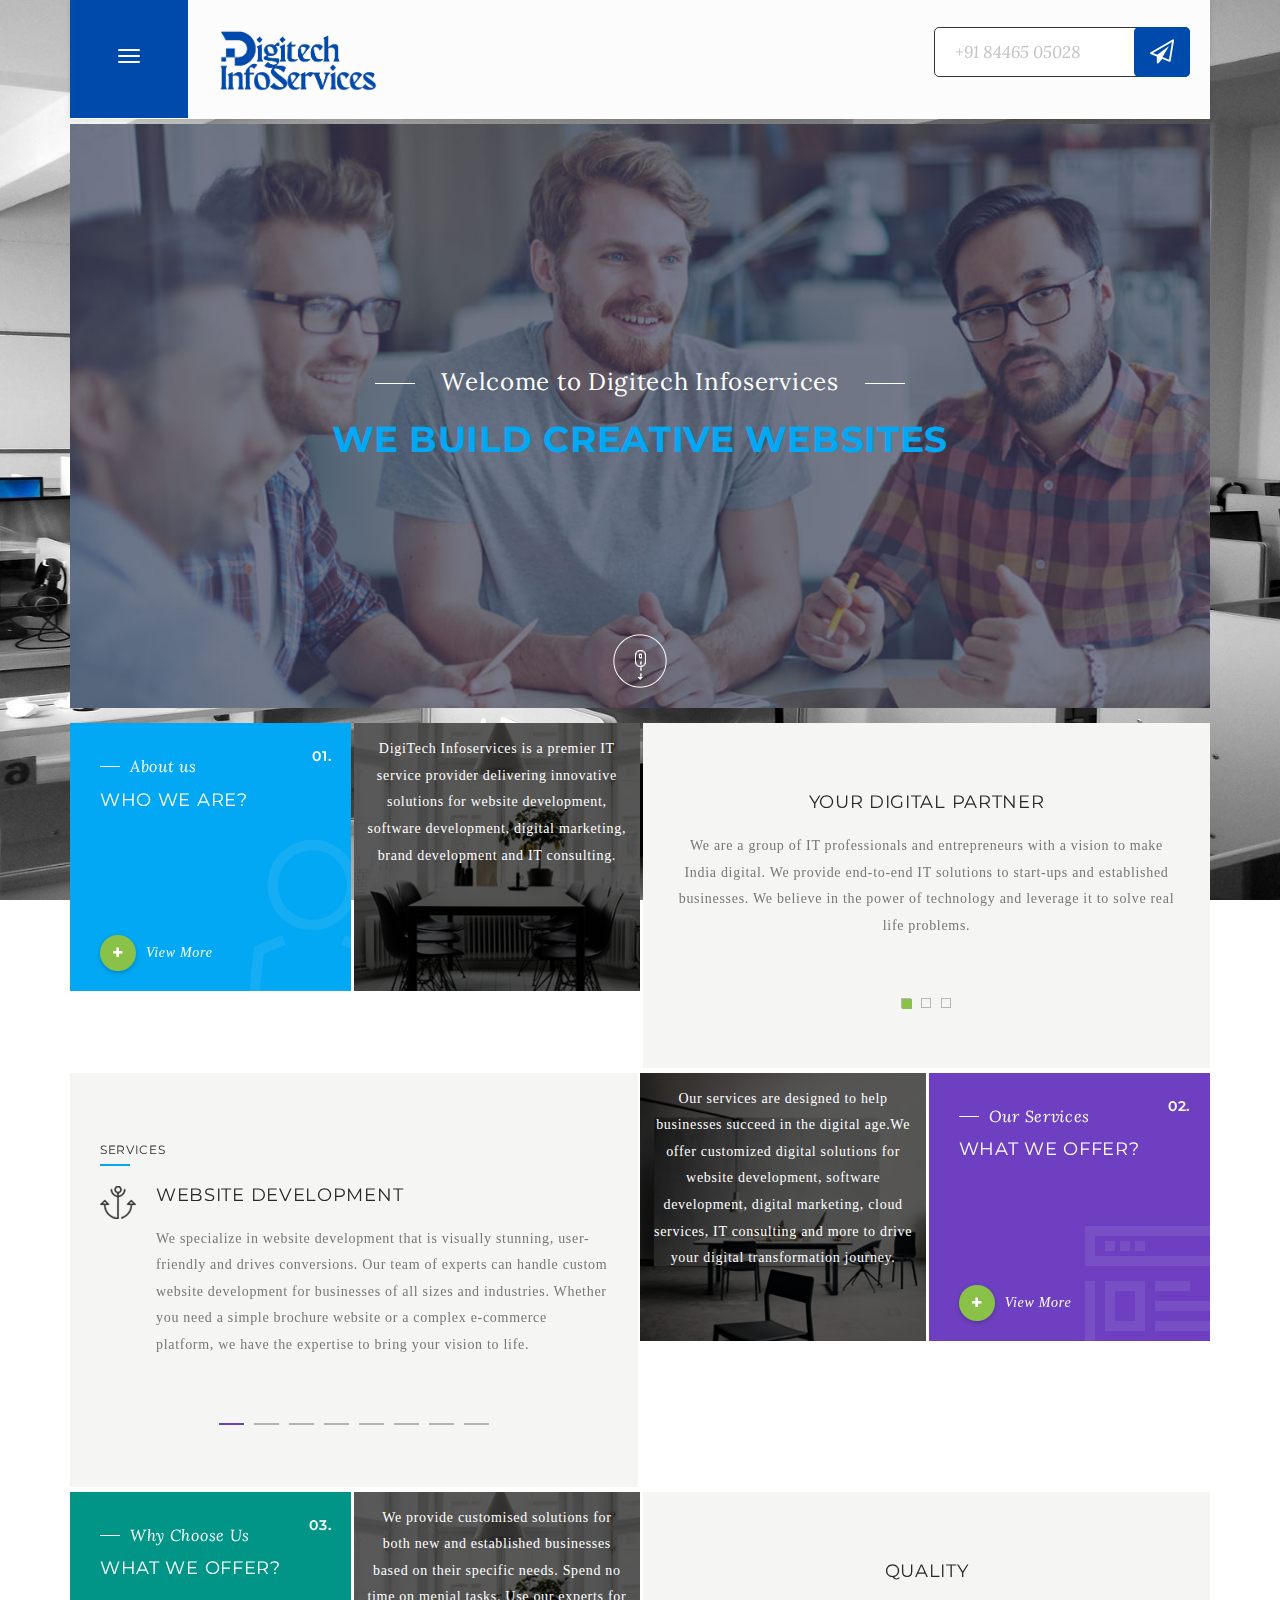
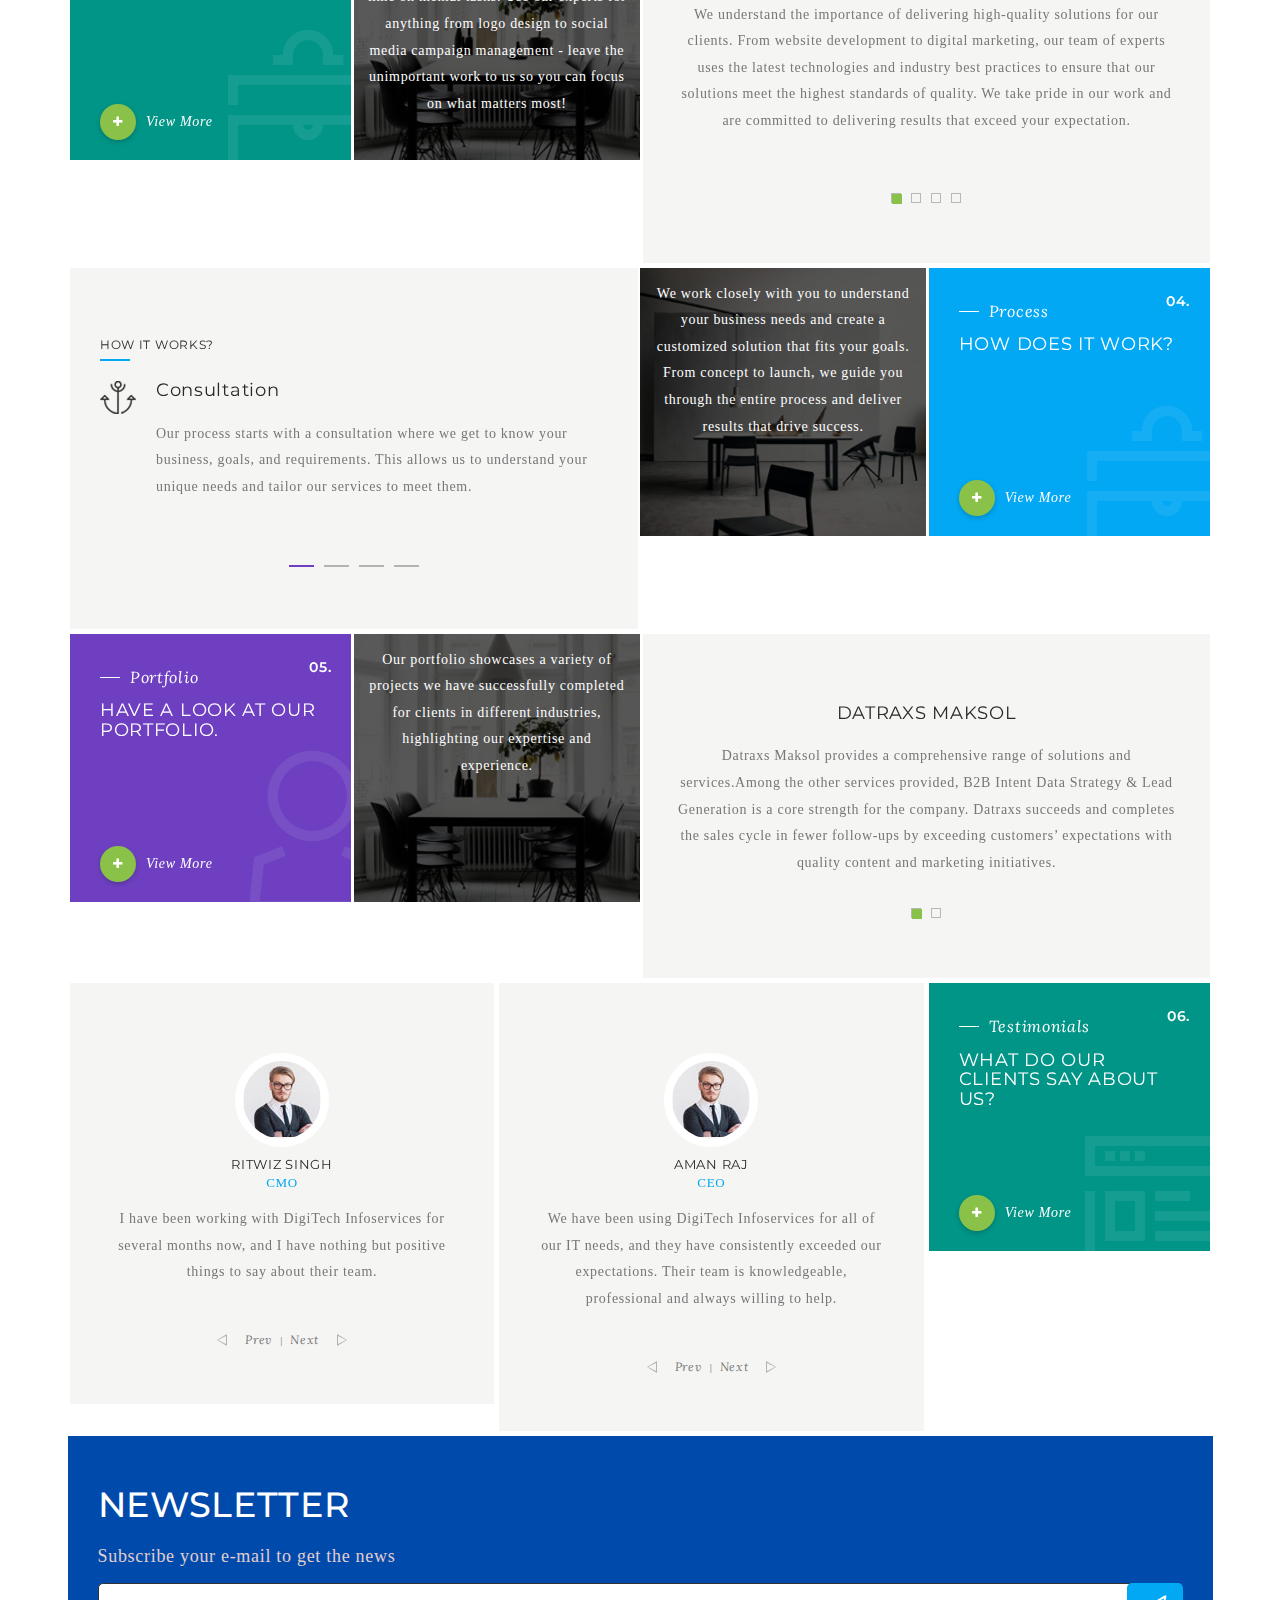
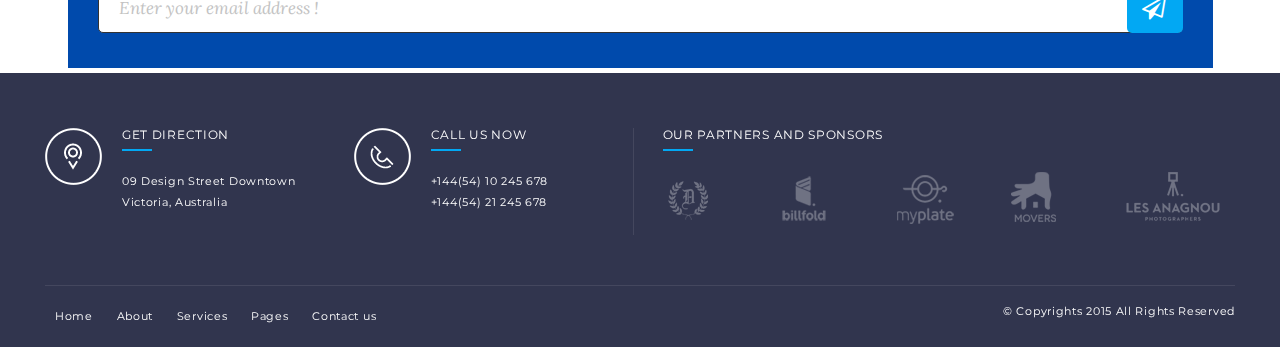
<file: index.html>
<!DOCTYPE html>
<html lang="en">

<head>
    <meta charset="utf-8">
    <meta http-equiv="X-UA-Compatible" content="IE=edge">
    <meta name="viewport" content="width=device-width, initial-scale=1">
    <meta name="description" content="">
    <meta name="author" content="">

    <title>Sylor -HTML5 Template</title>

    <link href="css/font-awesome.css" rel="stylesheet">
    <link href="css/bootstrap.css" rel="stylesheet">
    <link href="css/style.css" rel="stylesheet">
    <link href="css/color.css" rel="stylesheet">
    <link href="css/owl.carousel.css" rel="stylesheet">
    <link href="css/responsive.css" rel="stylesheet">
    <link rel="stylesheet" href="css/myStyleSheet.css">

    <!--[if lt IE 9]>
  <script src="https://oss.maxcdn.com/html5shiv/3.7.2/html5shiv.min.js"></script>
  <script src="https://oss.maxcdn.com/respond/1.4.2/respond.min.js"></script>
<![endif]-->
</head>

<body>

    <div class="pagewrap">

        <div class="container">
            <div class="main-nav-bar">
                <button type="button" class="navbar-toggle navbar-toggle-mb toggle-btn" data-toggle="collapse"
                    data-target="#navbar" aria-expanded="false">
                    <span>
                        <span class="icon-bar"></span>
                        <span class="icon-bar"></span>
                        <span class="icon-bar"></span>
                    </span>
                </button><!-- /navbar-toggle -->
                <button type="button" class="navbar-toggle navbar-toggle-dt toggle-btn">
                    <span>
                        <span class="icon-bar"></span>
                        <span class="icon-bar"></span>
                        <span class="icon-bar"></span>
                    </span>
                </button><!-- /navbar-toggle -->
                <div class="logo">
                    <a href="index.html">
                        <img class="logoImg" src="images/resource/logo.png" alt="Digitech Infoservice">
                    </a>
                </div>
                <div class="tp-control quote">
                    <form class="newsletter-form" action="index.html" method="post">
                        <div class="form-group">
                            <input type="text" class="form-control quote-form" placeholder="+91 84465 05028">
                        </div>
                        <input type="submit" class="submitButton">
                    </form>
                </div>
                <!-- /tp-control -->
                <nav id="navbar" class="navbar-content collapse navbar-collapse">
                    <ul class="nav navbar-nav">
                        <li class="active"><a href="index.html">Home</a></li>
                        <li><a href="about.html">About</a></li>
                        <li><a href="services.html">Services</a></li>
                        <!-- <li><a href="portfolio.html">Portfolio</a></li> -->
                        <!-- <li>
                            <a href="#">Page</a>
                            <ul>
                                <li><a href="home-2.html">Home 2</a></li>
                                <li><a href="portfolio-single.html">Portfolio Single</a></li>
                                <li><a href="blog-single.html">Blog Single</a></li>
                                <li><a href="error.html">Error 404</a></li>
                            </ul>
                        </li> -->
                        <li><a href="contact.html">Contact</a></li>
                    </ul>
                </nav><!--/.nav-collapse -->
            </div><!-- /main-nav-bar -->

            <div class="main-slider-area">
                <div class="main-slider owl-carousel carousel-single" data-autoplay="true" data-paginate="false">
                    <div class="item">
                        <img src="images/resource/slide-1.jpg" alt="image">
                        <div class="slider-content">
                            <div class="sld-ct-tb">
                                <div class="sld-ct-cl">
                                    <div class="text-center">
                                        <div class="text-lg aft">
                                            <span class="line-db">
                                                Welcome to Digitech Infoservices
                                            </span>
                                        </div>
                                        <div class="text-vl afb a-dely-4 first-title">We Build Creative Websites</div>
                                        <!-- <p class="text-nm afb a-dely-6">Easily Customizable and User-Friendy Design</p> -->
                                    </div>
                                </div>
                            </div>
                        </div><!-- /slider-content -->
                    </div>
                    <div class="item">
                        <img src="images/resource/slide-2.jpg" alt="image">
                        <div class="slider-content">
                            <div class="sld-ct-tb">
                                <div class="sld-ct-cl">
                                    <div class="text-center">
                                        <div class="text-lg aft">
                                            <span class="line-db">
                                                Welcome to Digitech Infoservices
                                            </span>
                                        </div>
                                        <div class="text-vl afb a-dely-4 second-title">We Build Creative Applications
                                        </div>
                                        <!-- <p class="text-nm afb a-dely-6">Minimal yet Useful Responsive HTML5 Template</p> -->
                                    </div>
                                </div>
                            </div>
                        </div><!-- /slider-content -->
                    </div>
                    <div class="item">
                        <img src="images/resource/slide-3.jpg" alt="image">
                        <div class="slider-content">
                            <div class="sld-ct-tb">
                                <div class="sld-ct-cl">
                                    <div class="text-center">
                                        <div class="text-lg aft">
                                            <span class="line-db">Welcome to Digitech Infoservices</span>
                                        </div>
                                        <div class="text-vl afb a-dely-4 third-title">We Build Creative Softwares</div>
                                        <!-- <p class="text-nm afb a-dely-6">Built with the latest html & css technologies</p> -->
                                    </div>
                                </div>
                            </div>
                        </div><!-- /slider-content -->
                    </div>
                </div>
                <div class="scroller-button"></div>
            </div><!-- /main-slider -->

            <div class="contents-area" id="contents-area">
                <div class="row">
                    <div class="col-sm-3">
                        <div class="title-box bg-secondary icon-user ico-box">
                            <span class="num-bx">01.</span>
                            <div class="title-1">
                                <h6>About us</h6>
                                <h4 class="text-uppercase">Who we are?</h4>
                            </div>
                            <a href="about.html" class="readmore"><i class="fa fa-plus"></i>View More</a>
                        </div><!-- /title-box -->
                    </div>
                    <div class="col-sm-3 title-box aboutContainer">
                        <div class="insideAboutContainer">
                            <p class="aboutText">
                                DigiTech Infoservices is a premier IT service provider delivering innovative solutions
                                for
                                website development, software development, digital marketing, brand development and IT
                                consulting.
                            </p>
                        </div>
                    </div>
                    <div class="col-sm-6">
                        <div class="box bg-grey">
                            <div class="info-box">
                                <div class="carousel-single owl-carousel" data-autoplay="true" data-paginate="true"
                                    data-trans="backSlide">
                                    <div class="item">
                                        <div class="text-center">
                                            <h4 class="text-uppercase">Your Digital Partner</h4>
                                            <p>
                                                We are a group of IT professionals and entrepreneurs with a vision to
                                                make India digital. We provide end-to-end IT solutions to start-ups and
                                                established businesses. We believe in the power of technology and
                                                leverage it to solve real life problems.
                                            </p>
                                        </div>
                                    </div>
                                    <div class="item">
                                        <div class="text-center">
                                            <h4 class="text-uppercase">Your Marketing Expert</h4>
                                            <p>
                                                At DigiTech Infoservices, we understand the importance of effective
                                                marketing in today's digital age. Our team of experts specializes in
                                                creating customized digital marketing strategies to help businesses
                                                reach their target audience and achieve their goals. From SEO and PPC to
                                                social media and email marketing, we've got you covered. Trust us to be
                                                your marketing expert.
                                            </p>
                                        </div>
                                    </div>
                                    <div class="item">
                                        <div class="text-center">
                                            <h4 class="text-uppercase">Your Brand Elevator</h4>
                                            <p>
                                                At DigiTech Infoservices, we help businesses enhance their online
                                                presence and build a strong brand image. From creating a visually
                                                appealing website to developing a comprehensive digital marketing
                                                strategy, our team of experts has the skills and experience to elevate
                                                your brand and attract more customers. Let us be your brand elevator and
                                                take your business to the next level.
                                            </p>
                                        </div>
                                    </div>
                                </div>
                            </div><!-- /info-box -->
                        </div><!-- /box -->
                    </div>
                </div><!-- /row -->

                <div class="row">
                    <div class="col-sm-6">
                        <div class="box bg-grey">
                            <div class="info-box">
                                <div class="title-2">
                                    <h5>Services</h5>
                                </div>
                                <div class="carousel-single owl-carousel caro-pagin-2" data-autoplay="true"
                                    data-paginate="true" data-trans="goDown">
                                    <div class="item">
                                        <div class="branding-block">
                                            <div class="iconic"><i class="icon icon-anchor"></i></div>
                                            <div class="text">
                                                <h4 class="text-uppercase">
                                                    Website Development
                                                </h4>
                                                <p>
                                                    We specialize in website development that is visually stunning,
                                                    user-friendly and drives conversions. Our team of experts can handle
                                                    custom website development for businesses of all sizes and
                                                    industries. Whether you need a simple brochure website or a complex
                                                    e-commerce platform, we have the expertise to bring your vision to
                                                    life.
                                                </p>
                                            </div>
                                        </div><!-- /branding-block -->
                                    </div>
                                    <div class="item">
                                        <div class="branding-block">
                                            <div class="iconic"><i class="icon icon-anchor"></i></div>
                                            <div class="text">
                                                <h4 class="text-uppercase">
                                                    Android Development
                                                </h4>
                                                <p>
                                                    Our team of experts specializes in developing high-quality and
                                                    user-friendly Android applications. We understand the importance of
                                                    developing apps that meet the specific needs of your business and
                                                    users. From idea to launch, we guide you through the entire
                                                    development process and ensure your app is built to the highest
                                                    standards.
                                                </p>
                                            </div>
                                        </div><!-- /branding-block -->
                                    </div>
                                    <div class="item">
                                        <div class="branding-block">
                                            <div class="iconic"><i class="icon icon-anchor"></i></div>
                                            <div class="text">
                                                <h4 class="text-uppercase">
                                                    Digital Marketing
                                                </h4>
                                                <p>
                                                    We're experts in creating and implementing effective digital
                                                    marketing strategies that help businesses reach their target
                                                    audience and achieve their goals. Our services include SEO, PPC,
                                                    social media, email marketing and more. We analyze your business
                                                    needs and develop a customized plan that delivers results. Let us
                                                    help you to reach your target audience and achieve your business
                                                    goals.
                                                </p>
                                            </div>
                                        </div><!-- /branding-block -->
                                    </div>
                                    <div class="item">
                                        <div class="branding-block">
                                            <div class="iconic"><i class="icon icon-anchor"></i></div>
                                            <div class="text">
                                                <h4 class="text-uppercase">
                                                    Content Writing
                                                </h4>
                                                <p>
                                                    Our team of professional writers creates high-quality and engaging
                                                    content that reflects your brand's voice and message. We specialize
                                                    in blog posts, articles, web content, social media posts, product
                                                    descriptions, and more. Whether you need content for your website or
                                                    for online marketing campaigns, we have the skills to deliver
                                                    content that resonates with your target audience.
                                                </p>
                                            </div>
                                        </div><!-- /branding-block -->
                                    </div>
                                    <div class="item">
                                        <div class="branding-block">
                                            <div class="iconic"><i class="icon icon-anchor"></i></div>
                                            <div class="text">
                                                <h4 class="text-uppercase">
                                                    Website Maintainenance.
                                                </h4>
                                                <p>
                                                    Our website maintenance services keep your website updated, secure
                                                    and running smoothly. We provide regular updates, backups, security,
                                                    and troubleshoot any issues that may arise. With our services, you
                                                    can focus on running your business while we ensure that your website
                                                    is always up-to-date and running efficiently. Trust us to keep your
                                                    website running smoothly.
                                                </p>
                                            </div>
                                        </div><!-- /branding-block -->
                                    </div>
                                    <div class="item">
                                        <div class="branding-block">
                                            <div class="iconic"><i class="icon icon-anchor"></i></div>
                                            <div class="text">
                                                <h4 class="text-uppercase">
                                                    Block Chain Development.
                                                </h4>
                                                <p>
                                                    Our team of experts specializes in developing decentralized and
                                                    secure blockchain-based applications. We have experience in various
                                                    blockchain platforms like Ethereum, Hyperledger and more. From smart
                                                    contract development to building decentralized applications, we have
                                                    the expertise to develop a secure and efficient blockchain solution
                                                    for your business needs.
                                                </p>
                                            </div>
                                        </div><!-- /branding-block -->
                                    </div>
                                    <div class="item">
                                        <div class="branding-block">
                                            <div class="iconic"><i class="icon icon-anchor"></i></div>
                                            <div class="text">
                                                <h4 class="text-uppercase">
                                                    Logo Designing
                                                </h4>
                                                <p>
                                                    Our logo design service creates a visual representation of your
                                                    brand that is unique and memorable. Our team of designers work
                                                    closely with you to understand your business, industry, and target
                                                    audience to create a logo that is perfect for your brand. We deliver
                                                    high-quality digital files that can be used across multiple
                                                    platforms and mediums. Trust us to create a logo that represents
                                                    your brand perfectly.
                                            </div>
                                        </div><!-- /branding-block -->
                                    </div>
                                    <div class="item">
                                        <div class="branding-block">
                                            <div class="iconic"><i class="icon icon-anchor"></i></div>
                                            <div class="text">
                                                <h4 class="text-uppercase">
                                                    Making Website Responsive
                                                </h4>
                                                <p>
                                                    Our responsive web design service ensures that your website is
                                                    accessible and looks great on any device, including smartphones,
                                                    tablets, laptops, and desktops. We use the latest technologies to
                                                    create a responsive website that adapts to different screen sizes
                                                    and provides an optimal viewing experience for users. Trust us to
                                                    make your website accessible and user-friendly for all devices.
                                                </p>
                                            </div>
                                        </div><!-- /branding-block -->
                                    </div>
                                </div>
                            </div><!-- /info-box -->
                        </div><!-- /box -->
                    </div>

                    <div class="col-sm-3 title-box serviceContainer">
                        <div class="insideServiceContainer">
                            <p>
                                Our services are designed to help businesses succeed in the digital age.We offer
                                customized digital solutions for website development, software development, digital
                                marketing, cloud services, IT consulting and more to drive your digital transformation
                                journey.
                            </p>
                        </div>
                    </div>

                    <div class="col-sm-3">
                        <div class="title-box bg-primary icon-browser ico-box">
                            <span class="num-bx">02.</span>
                            <div class="title-1">
                                <h6>Our Services</h6>
                                <h4 class="text-uppercase">What we offer?</h4>
                            </div>
                            <a href="blog.html" class="readmore"><i class="fa fa-plus"></i>View More</a>
                        </div>
                    </div>
                </div><!-- /row -->

                <div class="row">
                    <div class="col-sm-3">
                        <div class="title-box bg-tertiary icon-briefcase ico-box">
                            <span class="num-bx">03.</span>
                            <div class="title-1">
                                <h6>Why Choose Us</h6>
                                <h4 class="text-uppercase">What We Offer?</h4>
                            </div>
                            <a href="portfolio.html" class="readmore"><i class="fa fa-plus"></i>View More</a>
                        </div><!-- /title-box -->
                    </div>
                    <div class="col-sm-3 title-box aboutContainer">
                        <div class="insideAboutContainer">
                            <p>
                                We provide customised solutions for both new and established businesses based on their
                                specific needs. Spend no time on menial tasks. Use our experts for anything from logo
                                design to social media campaign management - leave the unimportant work to us so you can
                                focus on what matters most!
                            </p>
                        </div>
                    </div>
                    <div class="col-sm-6">
                        <div class="box bg-grey">
                            <div class="info-box">
                                <div class="carousel-single owl-carousel" data-autoplay="true" data-paginate="true"
                                    data-trans="backSlide">
                                    <div class="item">
                                        <div class="text-center">
                                            <h4 class="text-uppercase">Quality</h4>
                                            <p>
                                                We understand the importance of delivering high-quality solutions for
                                                our clients. From website development to digital marketing, our team of
                                                experts uses the latest technologies and industry best practices to
                                                ensure that our solutions meet the highest standards of quality. We take
                                                pride in our work and are committed to delivering results that exceed
                                                your expectation.
                                            </p>
                                        </div>
                                    </div>
                                    <div class="item">
                                        <div class="text-center">
                                            <h4 class="text-uppercase">Customer-First Strategy</h4>
                                            <p>
                                                Our customer first strategy is at the heart of everything we do. We
                                                understand that every client is unique, and we take the time to
                                                understand their specific needs and goals. Our solutions are tailored to
                                                meet their individual requirements and we work closely with them
                                                throughout the entire process to ensure their satisfaction. We are
                                                dedicated to delivering results that exceed our client's expectations.
                                            </p>
                                        </div>
                                    </div>
                                    <div class="item">
                                        <div class="text-center">
                                            <h4 class="text-uppercase">Complete Collaboration</h4>
                                            <p>
                                                We believe in complete collaboration with our clients. We take the time
                                                to understand their specific needs and goals and tailor our solutions to
                                                meet their requirements. Our team works closely with clients throughout
                                                the entire process to ensure their complete satisfaction. We are
                                                dedicated to delivering results that exceed our client's expectations
                                                and achieve their business goals.
                                            </p>
                                        </div>
                                    </div>
                                    <div class="item">
                                        <div class="text-center">
                                            <h4 class="text-uppercase">Cost-effective</h4>
                                            <p>
                                                At DigiTech Infoservices, we understand the importance of
                                                cost-effectiveness for businesses. That's why we offer a range of
                                                affordable services without compromising on quality. Our solutions are
                                                tailored to meet your budget, and we work with you to ensure that you
                                                get the most value for your money. Trust us to deliver cost-effective
                                                solutions that drive success for your business.
                                            </p>
                                        </div>
                                    </div>
                                </div>
                            </div><!-- /info-box -->
                        </div><!-- /box -->
                    </div>
                </div><!-- /row -->

                <div class="row">
                    <div class="col-sm-6">
                        <div class="box bg-grey">
                            <div class="info-box">
                                <div class="title-2">
                                    <h5>How it works?</h5>
                                </div>
                                <div class="carousel-single owl-carousel caro-pagin-2" data-autoplay="true"
                                    data-paginate="true" data-trans="goDown">
                                    <div class="item">
                                        <div class="branding-block">
                                            <div class="iconic"><i class="icon icon-anchor"></i></div>
                                            <div class="text">
                                                <h4>
                                                    Consultation
                                                </h4>
                                                <p>
                                                    Our process starts with a consultation where we get to know your
                                                    business, goals, and requirements. This allows us to understand your
                                                    unique needs and tailor our services to meet them.
                                                </p>
                                            </div>
                                        </div><!-- /branding-block -->
                                    </div>
                                    <div class="item">
                                        <div class="branding-block">
                                            <div class="iconic"><i class="icon icon-anchor"></i></div>
                                            <div class="text">
                                                <h4>
                                                    Solution Design
                                                </h4>
                                                <p>
                                                    Based on the information gathered during the consultation, we design
                                                    a customized solution that fits your needs. We present our proposal
                                                    and work with you to ensure it aligns with your goals and
                                                    expectations.
                                                </p>
                                            </div>
                                        </div><!-- /branding-block -->
                                    </div>
                                    <div class="item">
                                        <div class="branding-block">
                                            <div class="iconic"><i class="icon icon-anchor"></i></div>
                                            <div class="text">
                                                <h4>
                                                    Implementation
                                                </h4>
                                                <p>
                                                    Once the solution is designed and approved, we move on to the
                                                    implementation phase. Our team of experts works diligently to bring
                                                    the solution to life and deliver a high-quality end product.
                                                </p>
                                            </div>
                                        </div><!-- /branding-block -->
                                    </div>
                                    <div class="item">
                                        <div class="branding-block">
                                            <div class="iconic"><i class="icon icon-anchor"></i></div>
                                            <div class="text">
                                                <h4>
                                                    Support and Maintenance
                                                </h4>
                                                <p>
                                                    After the launch of the solution, we provide ongoing support and
                                                    maintenance to ensure that it continues to meet your needs and drive
                                                    success for your business. We are always available to address any
                                                    concerns or issues that may arise.
                                                </p>
                                            </div>
                                        </div><!-- /branding-block -->
                                    </div>
                                </div>
                            </div><!-- /info-box -->
                        </div><!-- /box -->
                    </div>

                    <div class="col-sm-3 title-box serviceContainer">
                        <div class="insideServiceContainer">
                            <p>
                                We work closely with you to understand your business needs and create a customized
                                solution that fits your goals. From concept to launch, we guide you through the entire
                                process and deliver results that drive success.
                            </p>
                        </div>
                    </div>

                    <div class="col-sm-3">
                        <div class="title-box bg-secondary icon-briefcase ico-box">
                            <span class="num-bx">04.</span>
                            <div class="title-1">
                                <h6>Process</h6>
                                <h4 class="text-uppercase">How does it work?</h4>
                            </div>
                            <a href="portfolio.html" class="readmore"><i class="fa fa-plus"></i>View More</a>
                        </div>
                    </div>
                </div><!-- /row -->

                <div class="row">
                    <div class="col-sm-3">
                        <div class="title-box bg-primary icon-user ico-box">
                            <span class="num-bx">05.</span>
                            <div class="title-1">
                                <h6>Portfolio</h6>
                                <h4 class="text-uppercase">Have a look at our portfolio.</h4>
                            </div>
                            <a href="about.html" class="readmore"><i class="fa fa-plus"></i>View More</a>
                        </div><!-- /title-box -->
                    </div>
                    <div class="col-sm-3 title-box aboutContainer">
                        <div class="insideAboutContainer">
                            <p>
                                Our portfolio showcases a variety of projects we have successfully completed for clients
                                in different industries, highlighting our expertise and experience.
                            </p>
                        </div>
                    </div>
                    <div class="col-sm-6">
                        <div class="box bg-grey">
                            <div class="info-box">
                                <div class="carousel-single owl-carousel" data-autoplay="true" data-paginate="true"
                                    data-trans="backSlide">
                                    <div class="item">
                                        <div class="text-center">
                                            <h4 class="text-uppercase">Datraxs Maksol</h4>
                                            <p>
                                                Datraxs Maksol provides a comprehensive range of solutions and
                                                services.Among the other services provided, B2B Intent Data Strategy &
                                                Lead Generation is a core strength for the company. Datraxs succeeds and
                                                completes the sales cycle in fewer follow-ups by exceeding customers’
                                                expectations with quality content and marketing initiatives.
                                            </p>
                                        </div>
                                    </div>
                                    <div class="item">
                                        <div class="text-center">
                                            <h4 class="text-uppercase">Kashiyana</h4>
                                            <p>
                                                Welcome to Kashiyana! We are a team of entertainment professionals
                                                dedicated to providing top-quality talent for all types of
                                                events.Kashiyana features a wide range of musicians, singers, dancers,
                                                comedians, magicians, music bands, DJs, speakers, drummers, Emcees, and
                                                bartenders. Whether you're looking for a solo musician or a full
                                                entertainment package, we have something for everyone.
                                            </p>
                                        </div>
                                    </div>
                                </div>
                            </div><!-- /info-box -->
                        </div><!-- /box -->
                    </div>
                </div><!-- /row -->


                <div class="row">
                    <div class="col-md-9">
                        <div class="row">
                            <div class="col-sm-6">
                                <div class="box bg-grey">
                                    <div class="info-box">
                                        <div class="carousel-single owl-carousel" data-autoplay="true"
                                            data-paginate="false" data-btn-prev="testim-prev"
                                            data-btn-next="testim-next">
                                            <div class="item">
                                                <div class="testim-box">
                                                    <div class="snap"><img src="images/resource/snap-1.jpg" alt="image">
                                                    </div>
                                                    <h4 class="text-uppercase">Ritwiz Singh</h4>
                                                    <p class="desig text-secondary">CMO</p>
                                                    <p>
                                                        I have been working with DigiTech Infoservices for several
                                                        months now, and I have nothing but positive things to say about
                                                        their team.
                                                    </p>
                                                </div><!-- /testim-box -->
                                            </div>
                                            <div class="item">
                                                <div class="testim-box">
                                                    <div class="snap"><img src="images/resource/snap-1.jpg" alt="image">
                                                    </div>
                                                    <h4 class="text-uppercase">Keshav Kumar</h4>
                                                    <p class="desig text-secondary">CTO</p>
                                                    <p>
                                                        I was looking for a company that could help me with my website
                                                        development and digital marketing needs, and I found DigiTech
                                                        Infoservices. They exceeded my expectations.
                                                    </p>
                                                </div><!-- /testim-box -->
                                            </div><!-- /testim-box -->
                                            <div class="item">
                                                <div class="testim-box">
                                                    <div class="snap"><img src="images/resource/snap-1.jpg" alt="image">
                                                    </div>
                                                    <h4 class="text-uppercase">Keshav Kashyap</h4>
                                                    <p class="desig text-secondary">COO</p>
                                                    <p>
                                                        Working with DigiTech Infoservices has been a great experience.
                                                        Their team was able to understand our specific needs and deliver
                                                        a customized solution that exceeded our expectations.
                                                    </p>
                                                </div><!-- /testim-box -->
                                            </div><!-- /testim-box -->
                                        </div>
                                        <div class="caro-control">
                                            <ul>
                                                <li><span class="caro-prev testim-prev">Prev</span></li>
                                                <li><span class="caro-next testim-next">Next</span></li>
                                            </ul>
                                        </div><!-- /caro-control -->
                                    </div><!-- /info-box -->
                                </div><!-- /box -->

                            </div>
                            <div class="col-sm-6">
                                <div class="box bg-grey">
                                    <div class="info-box">
                                        <div class="carousel-single owl-carousel" data-autoplay="true"
                                            data-paginate="false" data-btn-prev="testim-prev2"
                                            data-btn-next="testim-next2">
                                            <div class="item">
                                                <div class="testim-box">
                                                    <div class="snap"><img src="images/resource/snap-1.jpg" alt="image">
                                                    </div>
                                                    <h4 class="text-uppercase">Aman Raj</h4>
                                                    <p class="desig text-secondary">CEO</p>
                                                    <p>
                                                        We have been using DigiTech Infoservices for all of our IT
                                                        needs, and they have consistently exceeded our expectations.
                                                        Their team is knowledgeable, professional and always willing to
                                                        help.
                                                    </p>
                                                </div><!-- /testim-box -->
                                            </div>
                                            <div class="item">
                                                <div class="testim-box">
                                                    <div class="snap"><img src="images/resource/snap-1.jpg" alt="image">
                                                    </div>
                                                    <h4 class="text-uppercase">Pratik Singh</h4>
                                                    <p class="desig text-secondary">CMO</p>
                                                    <p>
                                                        I was looking for a company that could help me with my
                                                        blockchain development needs and I found DigiTech Infoservices.
                                                        Their team of experts not only understood my requirements but
                                                        also provided valuable insights and suggestions.
                                                    </p>
                                                </div><!-- /testim-box -->
                                            </div><!-- /testim-box -->
                                            <div class="item">
                                                <div class="testim-box">
                                                    <div class="snap"><img src="images/resource/snap-1.jpg" alt="image">
                                                    </div>
                                                    <h4 class="text-uppercase">Ishan Aggarwal</h4>
                                                    <p class="desig text-secondary">Visual Designer</p>
                                                    <p>
                                                        I have been working with DigiTech Infoservices for website
                                                        maintenance and the experience has been excellent. Their team is
                                                        very responsive and proactive in identifying and resolving any
                                                        issues.
                                                    </p>
                                                </div><!-- /testim-box -->
                                            </div><!-- /testim-box -->
                                        </div>
                                        <div class="caro-control">
                                            <ul>
                                                <li><span class="caro-prev testim-prev2">Prev</span></li>
                                                <li><span class="caro-next testim-next2">Next</span></li>
                                            </ul>
                                        </div><!-- /caro-control -->
                                    </div><!-- /info-box -->
                                </div><!-- /box -->

                            </div>
                        </div>
                    </div>
                    <div class="col-sm-8 col-md-3">
                        <div class="title-box bg-tertiary icon-browser ico-box">
                            <span class="num-bx">06.</span>
                            <div class="title-1">
                                <h6>Testimonials</h6>
                                <h4 class="text-uppercase">What do our clients say about us?</h4>
                            </div>
                            <a href="blog.html" class="readmore"><i class="fa fa-plus"></i>View More</a>
                        </div><!-- /title-box -->
                    </div>
                </div>
            </div><!-- /row -->
            <div class="row">
                <div class="box box-news bg-dark bigNewsLetter">
                    <h3 class="text-uppercase">Newsletter</h3>
                    <p class="text-success">Subscribe your e-mail to get the news</p>
                    <form class="newsletter-form" action="index.html" method="post">
                        <div class="form-group">
                            <input type="text" class="form-control quote-form" placeholder="Enter your email address !">
                        </div>
                        <input type="submit" class="bigButton">
                    </form>
                </div>
            </div>
        </div><!-- /contents-area -->

        <div class="site-footer">
            <div class="site-footer-up">
                <div class="row">
                    <div class="col-md-6">
                        <div class="row">
                            <div class="col-sm-6 col-md-12 col-lg-6">
                                <div class="widget widget-location">
                                    <div class="iconic">
                                        <span class="icon icon-location"></span>
                                    </div>
                                    <div class="text">
                                        <div class="title-2">
                                            <h5>Get Direction</h5>
                                        </div>
                                        09 Design Street Downtown Victoria, Australia
                                    </div>
                                </div><!-- /widget-location -->
                            </div>
                            <div class="col-sm-6 col-md-12 col-lg-6">
                                <div class="widget widget-location">
                                    <div class="iconic">
                                        <span class="icon icon-phone"></span>
                                    </div>
                                    <div class="text">
                                        <div class="title-2">
                                            <h5>Call us now</h5>
                                        </div>
                                        <p><a href="tel:+144-54-10-245-678">+144(54) 10 245 678</a></p>
                                        <p><a href="tel:+144-54-21-245-678">+144(54) 21 245 678</a></p>
                                    </div>
                                </div><!-- /widget-location -->
                            </div>
                        </div>
                    </div>
                    <div class="col-md-6">
                        <div class="widget widget-partners">
                            <div class="title-2">
                                <h5>Our Partners and Sponsors</h5>
                            </div>
                            <ul class="widget-partner-list">
                                <li><a href="#"><img src="images/resource/logo-partner-1.png" alt="image"></a></li>
                                <li><a href="#"><img src="images/resource/logo-partner-2.png" alt="image"></a></li>
                                <li><a href="#"><img src="images/resource/logo-partner-3.png" alt="image"></a></li>
                                <li><a href="#"><img src="images/resource/logo-partner-4.png" alt="image"></a></li>
                                <li><a href="#"><img src="images/resource/logo-partner-5.png" alt="image"></a></li>
                            </ul>
                        </div>
                    </div>
                </div>
            </div><!-- /site-footer-up -->

            <div class="site-bottom">
                <div class="row">
                    <div class="col-sm-8">
                        <ul class="bottom-links">
                            <li><a href="index.html">Home</a></li>
                            <li><a href="about.html">About</a></li>
                            <li><a href="services.html">Services</a></li>
                            <li><a href="#">Pages</a></li>
                            <li><a href="contact.html">Contact us</a></li>
                        </ul>
                    </div>
                    <div class="col-sm-4">
                        <p class="copyright">&copy; Copyrights 2015 All Rights Reserved</p>
                    </div>
                </div>
            </div>
        </div><!-- /site-footer -->

    </div><!-- /container -->


    </div><!-- /pagewrap -->

    <div class="site-search-container">
        <div class="container">
            <div class="site-search-content">
                <form action="#" method="post" class="site-search-form">
                    <input type="text" class="form-control" placeholder="Type and hit enter..">
                    <input type="submit" value="search">
                </form>
                <div class="search-close"><i class="fa fa-close"></i></div>
            </div><!-- /site-search-content -->
        </div>
    </div><!-- /site-search-container -->


    <!-- Core JavaScript
================================================== -->
    <script src="js/jquery-1.11.2.min.js"></script>
    <script src="js/bootstrap.min.js"></script>
    <script src="js/owl.carousel.min.js"></script>
    <script src="js/script.js"></script>

</body>

</html>
</file>
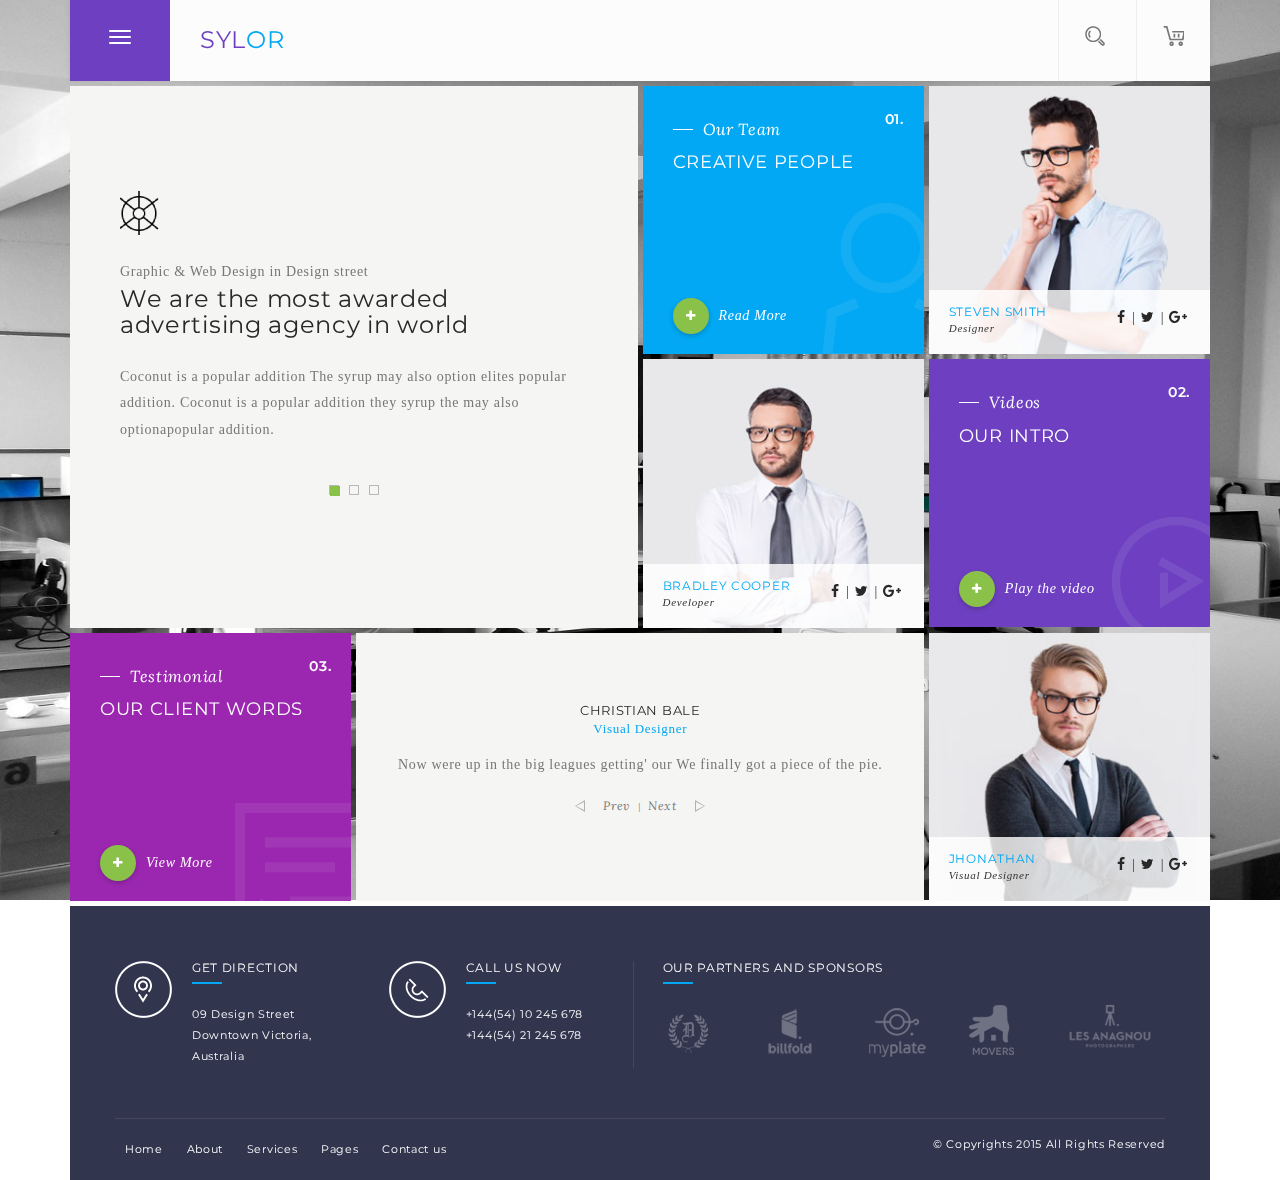
<file: about.html>
<!DOCTYPE html>
<html lang="en">
<head>
<meta charset="utf-8">
<meta http-equiv="X-UA-Compatible" content="IE=edge">
<meta name="viewport" content="width=device-width, initial-scale=1">
<meta name="description" content="">
<meta name="author" content="">

<title>Sylor -HTML5 Template</title>

<link href="css/font-awesome.css" rel="stylesheet">
<link href="css/bootstrap.css" rel="stylesheet">
<link href="css/style.css" rel="stylesheet">
<link href="css/color.css" rel="stylesheet">

<link href="css/owl.carousel.css" rel="stylesheet">


<link href="css/responsive.css" rel="stylesheet">

<!-- HTML5 shim and Respond.js for IE8 support of HTML5 elements and media queries -->
<!--[if lt IE 9]>
  <script src="https://oss.maxcdn.com/html5shiv/3.7.2/html5shiv.min.js"></script>
  <script src="https://oss.maxcdn.com/respond/1.4.2/respond.min.js"></script>
<![endif]-->
</head>

<body>

<div class="pagewrap">
    
<div class="container">
    <div class="main-nav-bar">
        <button type="button" class="navbar-toggle navbar-toggle-mb" data-toggle="collapse" data-target="#navbar" aria-expanded="false">
            <span>
                <span class="icon-bar"></span>
                <span class="icon-bar"></span>
                <span class="icon-bar"></span>
            </span>
        </button><!-- /navbar-toggle -->
        <button type="button" class="navbar-toggle navbar-toggle-dt">
            <span>
                <span class="icon-bar"></span>
                <span class="icon-bar"></span>
                <span class="icon-bar"></span>
            </span>
        </button><!-- /navbar-toggle -->
        <div class="logo"><a href="index.html"><span class="text-primary">Syl</span><span class="text-secondary">or</span></a></div>
        <div class="tp-control">
            <ul class="control-list">
                <li><span class="site-search-link"><i class="icon icon-search"></i></span></li>
                <li><span class="cart-link"><i class="icon icon-cart"></i></span></li>
            </ul>
        </div><!-- /tp-control -->
        <nav id="navbar" class="collapse navbar-collapse">
            <ul class="nav navbar-nav">
                <li><a href="index.html">Home</a></li>
                <li class="active"><a href="about.html">About</a></li>
                <li><a href="services.html">Services</a></li>
                <li><a href="portfolio.html">Portfolio</a></li>
                <li>
                    <a href="#">Page</a>
                    <ul>
                        <li><a href="home-2.html">Home 2</a></li>
                        <li><a href="portfolio-single.html">Portfolio Single</a></li>
                        <li><a href="blog-single.html">Blog Single</a></li>
                        <li><a href="error.html">Error 404</a></li>
                    </ul>
                </li>
                <li><a href="blog.html">Blog</a></li>
                <li><a href="contact.html">Contact</a></li>
            </ul>
        </nav><!--/.nav-collapse -->
    </div><!-- /main-nav-bar -->
        
    <div class="contents-area">
        <div class="row">
            <div class="col-sm-6">
                <div class="box box-dh bg-grey">
                    <div class="info-box">
                        <div class="iconic"><i class="icon icon-steering"></i></div>
                        <div class="carousel-single owl-carousel" data-autoplay="true" data-paginate="true" data-trans="backSlide">
                            <div class="item">
                                <p>Graphic &amp; Web Design in Design street</p>
                                <h3>We are the most awarded advertising agency in world</h3>
                                <p>Coconut is a popular addition The syrup may also option elites popular addition. Coconut is a popular addition they syrup the may also optionapopular addition.</p>
                            </div>
                            <div class="item">
                                <p>Graphic &amp; Web Design in Design street</p>
                                <h3>We are the most awarded advertising agency in world</h3>
                                <p>Coconut is a popular addition The syrup may also option elites popular addition. Coconut is a popular addition they syrup the may also optionapopular addition.</p>
                            </div>
                            <div class="item">
                                <p>Graphic &amp; Web Design in Design street</p>
                                <h3>We are the most awarded advertising agency in world</h3>
                                <p>Coconut is a popular addition The syrup may also option elites popular addition. Coconut is a popular addition they syrup the may also optionapopular addition.</p>
                            </div>
                        </div>
                    </div><!-- /info-box -->
                </div><!-- /box -->

            </div>
            <div class="col-sm-6">
                <div class="row">
                    <div class="col-sm-6">
                        <div class="title-box bg-secondary ico-box icon-user">
                            <span class="num-bx">01.</span>
                            <div class="title-1">
                                <h6>Our Team</h6>
                                <h4 class="text-uppercase">Creative People</h4>
                            </div>
                            <a href="#" class="readmore"><i class="fa fa-plus"></i>Read More</a>
                        </div><!-- /title-box -->
                    </div>
                    <div class="col-sm-6">
                        <div class="team-box">
                            <div class="image block-image">
                                <figure>
                                    <img src="images/resource/img-21.jpg" alt="image">
                                    <figcaption>
                                       <h6 class="text-secondary"><a href="#">Steven Smith</a></h6>
                                       <p>Designer</p>
                                       <ul class="social-links">
                                           <li><a href="#"><i class="fa fa-facebook"></i></a></li>
                                           <li><a href="#"><i class="fa fa-twitter"></i></a></li>
                                           <li><a href="#"><i class="fa fa-google-plus"></i></a></li>
                                       </ul>
                                    </figcaption>
                                </figure>
                            </div><!-- /image -->
                        </div><!-- /team-box -->
                        
                    </div>

                    <div class="col-sm-6">
                        <div class="team-box">
                            <div class="image block-image">
                                <figure>
                                    <img src="images/resource/img-22.jpg" alt="image">
                                    <figcaption>
                                       <h6 class="text-secondary"><a href="#">Bradley Cooper</a></h6>
                                       <p>Developer</p>
                                       <ul class="social-links">
                                           <li><a href="#"><i class="fa fa-facebook"></i></a></li>
                                           <li><a href="#"><i class="fa fa-twitter"></i></a></li>
                                           <li><a href="#"><i class="fa fa-google-plus"></i></a></li>
                                       </ul>
                                    </figcaption>
                                </figure>
                            </div><!-- /image -->
                        </div><!-- /team-box -->
                    </div>
                    <div class="col-sm-6">
                        <div class="title-box bg-primary ico-box icon-play">
                            <span class="num-bx">02.</span>
                            <div class="title-1">
                                <h6>Videos</h6>
                                <h4 class="text-uppercase">Our Intro</h4>
                            </div>
                            <a href="#" class="readmore"><i class="fa fa-plus"></i>Play the video</a>
                        </div><!-- /title-box -->
                    </div>

                </div>
            </div>
        </div><!-- /row -->

        <div class="row">
            <div class="col-sm-3">
                <div class="title-box bg-purple ico-box icon-comment-o">
                    <span class="num-bx">03.</span>
                    <div class="title-1">
                        <h6>Testimonial</h6>
                        <h4 class="text-uppercase">Our Client Words</h4>
                    </div>
                    <a href="#" class="readmore"><i class="fa fa-plus"></i>View More</a>
                </div><!-- /title-box -->
            </div>

            <div class="col-sm-6">
                <div class="box bg-grey">
                    <div class="info-box">
                        <div class="carousel-single owl-carousel" data-autoplay="true" data-paginate="false" data-btn-prev="testim-prev" data-btn-next="testim-next">
                            <div class="item">
                                <div class="testim-box">
                                    <h4 class="text-uppercase">Christian  Bale</h4>
                                    <p class="desig text-secondary">Visual Designer</p>
                                    <p>Now were up in the big leagues getting' our We finally got a piece of the pie.</p>
                                </div><!-- /testim-box -->
                            </div>
                            <div class="item">
                                <div class="testim-box">
                                    <h4 class="text-uppercase">Christian  Bale</h4>
                                    <p class="desig text-secondary">Visual Designer</p>
                                    <p>Now were up in the big leagues getting' our We finally got a piece of the pie.</p>
                                </div><!-- /testim-box -->
                            </div><!-- /testim-box -->
                            <div class="item">
                                <div class="testim-box">
                                    <h4 class="text-uppercase">Christian  Bale</h4>
                                    <p class="desig text-secondary">Visual Designer</p>
                                    <p>Now were up in the big leagues getting' our We finally got a piece of the pie.</p>
                                </div><!-- /testim-box -->
                            </div><!-- /testim-box -->
                        </div>
                        <div class="caro-control">
                            <ul>
                                <li><span class="caro-prev testim-prev">Prev</span></li>
                                <li><span class="caro-next testim-next">Next</span></li>
                            </ul>
                        </div><!-- /caro-control -->
                    </div><!-- /info-box -->
                </div><!-- /box -->
            </div>

            <div class="col-sm-3">
                <div class="team-box">
                    <div class="image block-image">
                        <figure>
                            <img src="images/resource/img-23.jpg" alt="image">
                            <figcaption>
                               <h6 class="text-secondary"><a href="#">Jhonathan</a></h6>
                               <p>Visual Designer</p>
                               <ul class="social-links">
                                   <li><a href="#"><i class="fa fa-facebook"></i></a></li>
                                   <li><a href="#"><i class="fa fa-twitter"></i></a></li>
                                   <li><a href="#"><i class="fa fa-google-plus"></i></a></li>
                               </ul>
                            </figcaption>
                        </figure>
                    </div><!-- /image -->
                </div><!-- /team-box -->
            </div>

        </div><!-- /row -->


    </div><!-- /contents-area -->

    <div class="site-footer">
        <div class="site-footer-up">
            <div class="row">
                <div class="col-md-6">
                    <div class="row">
                        <div class="col-sm-6 col-md-12 col-lg-6">
                            <div class="widget widget-location">
                                <div class="iconic">
                                    <span class="icon icon-location"></span>
                                </div>
                                <div class="text">
                                    <div class="title-2">
                                        <h5>Get Direction</h5>
                                    </div>
                                    09 Design Street Downtown Victoria, Australia
                                </div>
                            </div><!-- /widget-location -->
                        </div>
                        <div class="col-sm-6 col-md-12 col-lg-6">
                            <div class="widget widget-location">
                                <div class="iconic">
                                    <span class="icon icon-phone"></span>
                                </div>
                                <div class="text">
                                    <div class="title-2">
                                        <h5>Call us now</h5>
                                    </div>
                                    <p><a href="tel:+144-54-10-245-678">+144(54) 10 245 678</a></p>
                                    <p><a href="tel:+144-54-21-245-678">+144(54) 21 245 678</a></p>
                                </div>
                            </div><!-- /widget-location -->
                        </div>
                    </div>
                </div>
                <div class="col-md-6">
                    <div class="widget widget-partners">
                        <div class="title-2">
                            <h5>Our Partners and Sponsors</h5>
                        </div>
                        <ul class="widget-partner-list">
                            <li><a href="#"><img src="images/resource/logo-partner-1.png" alt="image"></a></li>
                            <li><a href="#"><img src="images/resource/logo-partner-2.png" alt="image"></a></li>
                            <li><a href="#"><img src="images/resource/logo-partner-3.png" alt="image"></a></li>
                            <li><a href="#"><img src="images/resource/logo-partner-4.png" alt="image"></a></li>
                            <li><a href="#"><img src="images/resource/logo-partner-5.png" alt="image"></a></li>
                        </ul>
                    </div>
                </div>
            </div>
        </div><!-- /site-footer-up -->

        <div class="site-bottom">
            <div class="row">
                <div class="col-sm-8">
                    <ul class="bottom-links">
                        <li><a href="index.html">Home</a></li>
                        <li><a href="about.html">About</a></li>
                        <li><a href="services.html">Services</a></li>
                        <li><a href="#">Pages</a></li>
                        <li><a href="contact.html">Contact us</a></li>
                    </ul>
                </div>
                <div class="col-sm-4">
                    <p class="copyright">&copy; Copyrights 2015 All Rights Reserved</p>
                </div>
            </div>
        </div>
    </div><!-- /site-footer -->

</div><!-- /container -->


</div><!-- /pagewrap -->

<div class="site-search-container">
    <div class="container">
        <div class="site-search-content">
            <form action="#" method="post" class="site-search-form">
                <input type="text" class="form-control" placeholder="Type and hit enter..">
                <input type="submit" value="search">
            </form>
            <div class="search-close"><i class="fa fa-close"></i></div>
        </div><!-- /site-search-content -->
    </div>
</div><!-- /site-search-container -->


<!-- Core JavaScript
================================================== -->
<script src="js/jquery-1.11.2.min.js"></script>
<script src="js/bootstrap.min.js"></script>
<script src="js/owl.carousel.min.js"></script>
<script src="js/script.js"></script>


</body>
</html>
</file>
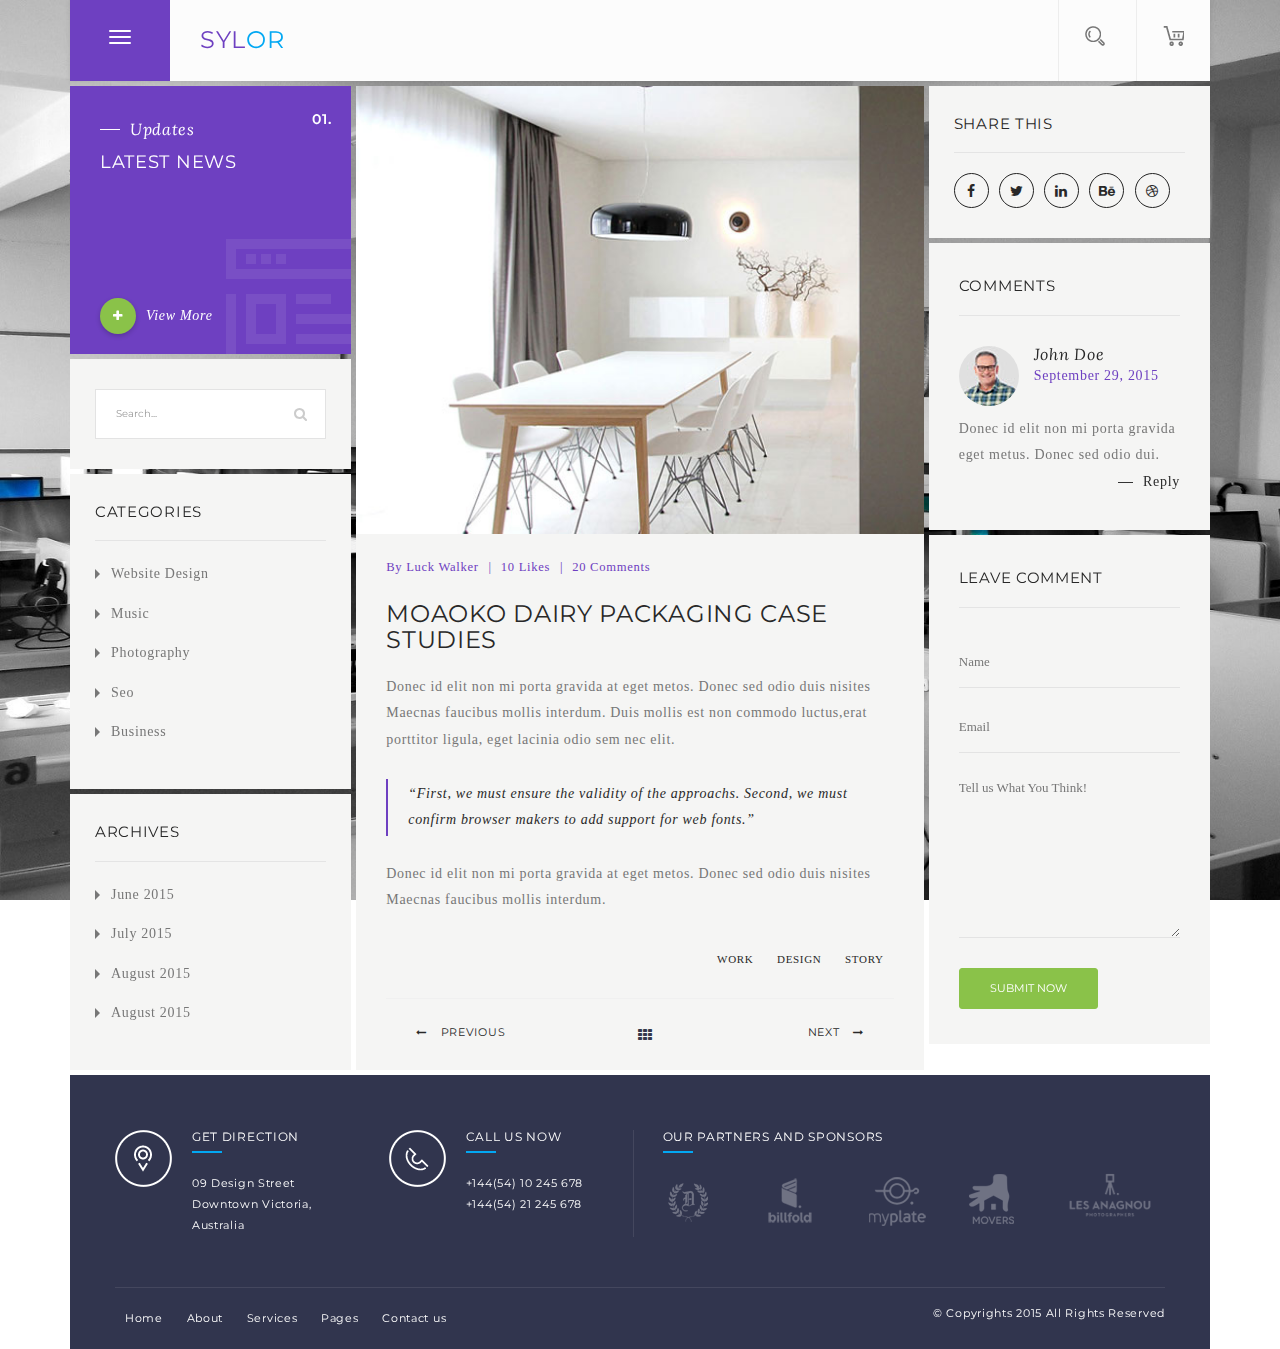
<file: blog-single.html>
<!DOCTYPE html>
<html lang="en">
<head>
<meta charset="utf-8">
<meta http-equiv="X-UA-Compatible" content="IE=edge">
<meta name="viewport" content="width=device-width, initial-scale=1">
<meta name="description" content="">
<meta name="author" content="">

<title>Sylor -HTML5 Template</title>

<link href="css/font-awesome.css" rel="stylesheet">
<link href="css/bootstrap.css" rel="stylesheet">
<link href="css/style.css" rel="stylesheet">
<link href="css/color.css" rel="stylesheet">
<link href="css/responsive.css" rel="stylesheet">

<!--[if lt IE 9]>
  <script src="https://oss.maxcdn.com/html5shiv/3.7.2/html5shiv.min.js"></script>
  <script src="https://oss.maxcdn.com/respond/1.4.2/respond.min.js"></script>
<![endif]-->
</head>

<body>

<div class="pagewrap">
    
<div class="container">
    <div class="main-nav-bar">
        <button type="button" class="navbar-toggle navbar-toggle-mb" data-toggle="collapse" data-target="#navbar" aria-expanded="false">
            <span>
                <span class="icon-bar"></span>
                <span class="icon-bar"></span>
                <span class="icon-bar"></span>
            </span>
        </button><!-- /navbar-toggle -->
        <button type="button" class="navbar-toggle navbar-toggle-dt">
            <span>
                <span class="icon-bar"></span>
                <span class="icon-bar"></span>
                <span class="icon-bar"></span>
            </span>
        </button><!-- /navbar-toggle -->
        <div class="logo"><a href="index.html"><span class="text-primary">Syl</span><span class="text-secondary">or</span></a></div>
        <div class="tp-control">
            <ul class="control-list">
                <li><span class="site-search-link"><i class="icon icon-search"></i></span></li>
                <li><span class="cart-link"><i class="icon icon-cart"></i></span></li>
            </ul>
        </div><!-- /tp-control -->
        <nav id="navbar" class="collapse navbar-collapse">
            <ul class="nav navbar-nav">
                <li><a href="index.html">Home</a></li>
                <li><a href="about.html">About</a></li>
                <li><a href="services.html">Services</a></li>
                <li><a href="portfolio.html">Portfolio</a></li>
                <li>
                    <a href="#">Page</a>
                    <ul>
                        <li><a href="home-2.html">Home 2</a></li>
                        <li><a href="portfolio-single.html">Portfolio Single</a></li>
                        <li><a href="blog-single.html">Blog Single</a></li>
                        <li><a href="error.html">Error 404</a></li>
                    </ul>
                </li>
                <li class="active"><a href="blog.html">Blog</a></li>
                <li><a href="contact.html">Contact</a></li>
            </ul>
        </nav><!--/.nav-collapse -->
    </div><!-- /main-nav-bar -->
        
    <div class="contents-area" id="contents-area">

        <div class="row">
            <div class="col-sm-12 col-md-3">

                <div class="title-box bg-primary icon-browser ico-box">
                    <span class="num-bx">01.</span>
                    <div class="title-1">
                        <h6>Updates</h6>
                        <h4 class="text-uppercase">Latest News</h4>
                    </div>
                    <a href="#" class="readmore"><i class="fa fa-plus"></i>View More</a>
                </div><!-- /title-box -->
                <div class="widget widget_search">
                    <form action="#" method="post" class="form-search-widget">
                        <input type="text" class="form-control" placeholder="Search...">
                        <input type="submit" value="search">
                    </form>
                </div><!-- /widget_search -->
                <div class="widget widget-categories">
                    <header><h5>Categories</h5></header>
                    <ul>
                        <li><a href="#">Website Design</a></li>
                        <li><a href="#">Music</a></li>
                        <li><a href="#">Photography</a></li>
                        <li><a href="#">Seo</a></li>
                        <li><a href="#">Business</a></li>
                    </ul>
                </div><!-- /widget-categories -->
                <div class="widget widget_archive">
                    <header><h5>archives</h5></header>
                    <ul>
                        <li><a href="#">June 2015</a></li>
                        <li><a href="#">July 2015</a></li>
                        <li><a href="#">August 2015</a></li>
                        <li><a href="#">August 2015</a></li>
                    </ul>
                </div><!-- /widget_archive -->
            </div>

            <div class="col-sm-12 col-md-6">
                <div class="blog-box blog-box-featured">
                    <div class="image">
                        <img src="images/resource/img-24.jpg" alt="image">
                        <div class="action-box">
                            <span class="action-menu"><i class="icon icon-menu"></i></span>
                            <ul class="action-list">
                                <li><a href="#"><i class="icon icon-share"></i></a>
                                </li>
                                <li><a href="#"><i class="icon icon-comment"></i><p>15</p></a>
                                </li>
                                <li><a href="#"><i class="icon icon-like"></i><p>12</p></a></li>
                            </ul>
                        </div><!-- /action-box -->
                    </div><!-- /image -->
                    <div class="text">
                        <ul class="metalist">
                            <li>By Luck Walker</li>
                            <li><a href="#">10 Likes</a></li>
                            <li><a href="#">20 Comments</a></li>
                        </ul>
                        <h5 class="text-uppercase">MOAOKO Dairy Packaging Case Studies</h5>
                        <p>Donec id elit non mi porta gravida at eget metos. Donec sed odio duis nisites Maecnas faucibus mollis interdum. Duis mollis est non commodo luctus,erat porttitor ligula, eget lacinia odio sem nec elit.</p>
                        <blockquote>
                            <p>“First, we must ensure the validity of the approachs. Second, we must  confirm browser makers to add support for web fonts.”</p>
                        </blockquote>
                        <p>Donec id elit non mi porta gravida at eget metos. Donec sed odio duis nisites Maecnas faucibus mollis interdum. </p>
                        <div class="blog-bottom">
                            <ul class="list-inline">
                                <li><a href="#">work</a></li>
                                <li><a href="#">design</a></li>
                                <li><a href="#">story</a></li>
                            </ul>
                        </div>
    
                        <div class="post-nav">
                            <a href="#" class="post-prev"><i class="fa fa-long-arrow-left"></i> Previous</a>
                            <a href="#" class="post-next">Next <i class="fa fa-long-arrow-right"></i></a>
                        </div>

                    </div><!-- /text -->
                </div><!-- /blog-box -->
            </div>
            <div class="col-sm-12 col-md-3">
                <div class="widget widget-social">
                    <header>
                        <h5>Share This</h5>
                    </header>
                    <ul>
                        <li><a href="#"><i class="fa fa-facebook"></i></a></li>
                        <li><a href="#"><i class="fa fa-twitter"></i></a></li>
                        <li><a href="#"><i class="fa fa-linkedin"></i></a></li>
                        <li><a href="#"><i class="fa fa-behance"></i></a></li>
                        <li><a href="#"><i class="fa fa-dribbble"></i></a></li>
                    </ul>
                </div><!-- /widget-social -->
                <div class="box bg-grey">
                    <div class="comment-box">
                        <header class="box-header">
                            <h5>Comments</h5>
                        </header>
                        <div class="comment-upper">
                            <div class="snap"><img src="images/resource/snap-2.jpg" alt="image"></div>
                            <div class="text">
                                <h6 class="cname">John Doe</h6>
                                <p class="cdate">September 29, 2015</p>
                            </div>
                        </div><!-- /-comment-upper -->
                        <p>Donec id elit non mi porta gravida eget metus. Donec sed odio dui.</p>
                        <p class="creply"><a href="#" class="reply-link">Reply</a></p>
                    </div><!-- /comment-box -->
                </div><!-- /box -->
                <div class="box bg-grey">
                    <div class="comment-box">
                        <header class="box-header">
                            <h5>Leave Comment</h5>
                        </header>
                        <form action="#" method="post" class="form-comment">
                            <div class="form-group">
                                <input type="text" class="form-control" placeholder="Name">
                            </div>
                            <div class="form-group">
                                <input type="text" class="form-control" placeholder="Email">
                            </div>
                            <div class="form-group">
                                <textarea class="form-control" placeholder="Tell us What You Think!"></textarea>
                            </div>
                            <input type="submit" class="btn btn-success" value="Submit Now">

                        </form>
                    </div>
                </div><!-- /box -->
            </div>
        </div>    


    </div><!-- /contents-area -->

    <div class="site-footer">
        <div class="site-footer-up">
            <div class="row">
                <div class="col-md-6">
                    <div class="row">
                        <div class="col-sm-6 col-md-12 col-lg-6">
                            <div class="widget widget-location">
                                <div class="iconic">
                                    <span class="icon icon-location"></span>
                                </div>
                                <div class="text">
                                    <div class="title-2">
                                        <h5>Get Direction</h5>
                                    </div>
                                    09 Design Street Downtown Victoria, Australia
                                </div>
                            </div><!-- /widget-location -->
                        </div>
                        <div class="col-sm-6 col-md-12 col-lg-6">
                            <div class="widget widget-location">
                                <div class="iconic">
                                    <span class="icon icon-phone"></span>
                                </div>
                                <div class="text">
                                    <div class="title-2">
                                        <h5>Call us now</h5>
                                    </div>
                                    <p><a href="tel:+144-54-10-245-678">+144(54) 10 245 678</a></p>
                                    <p><a href="tel:+144-54-21-245-678">+144(54) 21 245 678</a></p>
                                </div>
                            </div><!-- /widget-location -->
                        </div>
                    </div>
                </div>
                <div class="col-md-6">
                    <div class="widget widget-partners">
                        <div class="title-2">
                            <h5>Our Partners and Sponsors</h5>
                        </div>
                        <ul class="widget-partner-list">
                            <li><a href="#"><img src="images/resource/logo-partner-1.png" alt="image"></a></li>
                            <li><a href="#"><img src="images/resource/logo-partner-2.png" alt="image"></a></li>
                            <li><a href="#"><img src="images/resource/logo-partner-3.png" alt="image"></a></li>
                            <li><a href="#"><img src="images/resource/logo-partner-4.png" alt="image"></a></li>
                            <li><a href="#"><img src="images/resource/logo-partner-5.png" alt="image"></a></li>
                        </ul>
                    </div>
                </div>
            </div>
        </div><!-- /site-footer-up -->

        <div class="site-bottom">
            <div class="row">
                <div class="col-sm-8">
                    <ul class="bottom-links">
                        <li><a href="index.html">Home</a></li>
                        <li><a href="about.html">About</a></li>
                        <li><a href="services.html">Services</a></li>
                        <li><a href="#">Pages</a></li>
                        <li><a href="contact.html">Contact us</a></li>
                    </ul>
                </div>
                <div class="col-sm-4">
                    <p class="copyright">&copy; Copyrights 2015 All Rights Reserved</p>
                </div>
            </div>
        </div>
    </div><!-- /site-footer -->

</div><!-- /container -->


</div><!-- /pagewrap -->


<div class="site-search-container">
    <div class="container">
        <div class="site-search-content">
            <form action="#" method="post" class="site-search-form">
                <input type="text" class="form-control" placeholder="Type and hit enter..">
                <input type="submit" value="search">
            </form>
            <div class="search-close"><i class="fa fa-close"></i></div>
        </div><!-- /site-search-content -->
    </div>
</div><!-- /site-search-container -->


<!-- Core JavaScript
================================================== -->
<script src="js/jquery-1.11.2.min.js"></script>
<script src="js/bootstrap.min.js"></script>
<script src="js/script.js"></script>

</body>
</html>
</file>
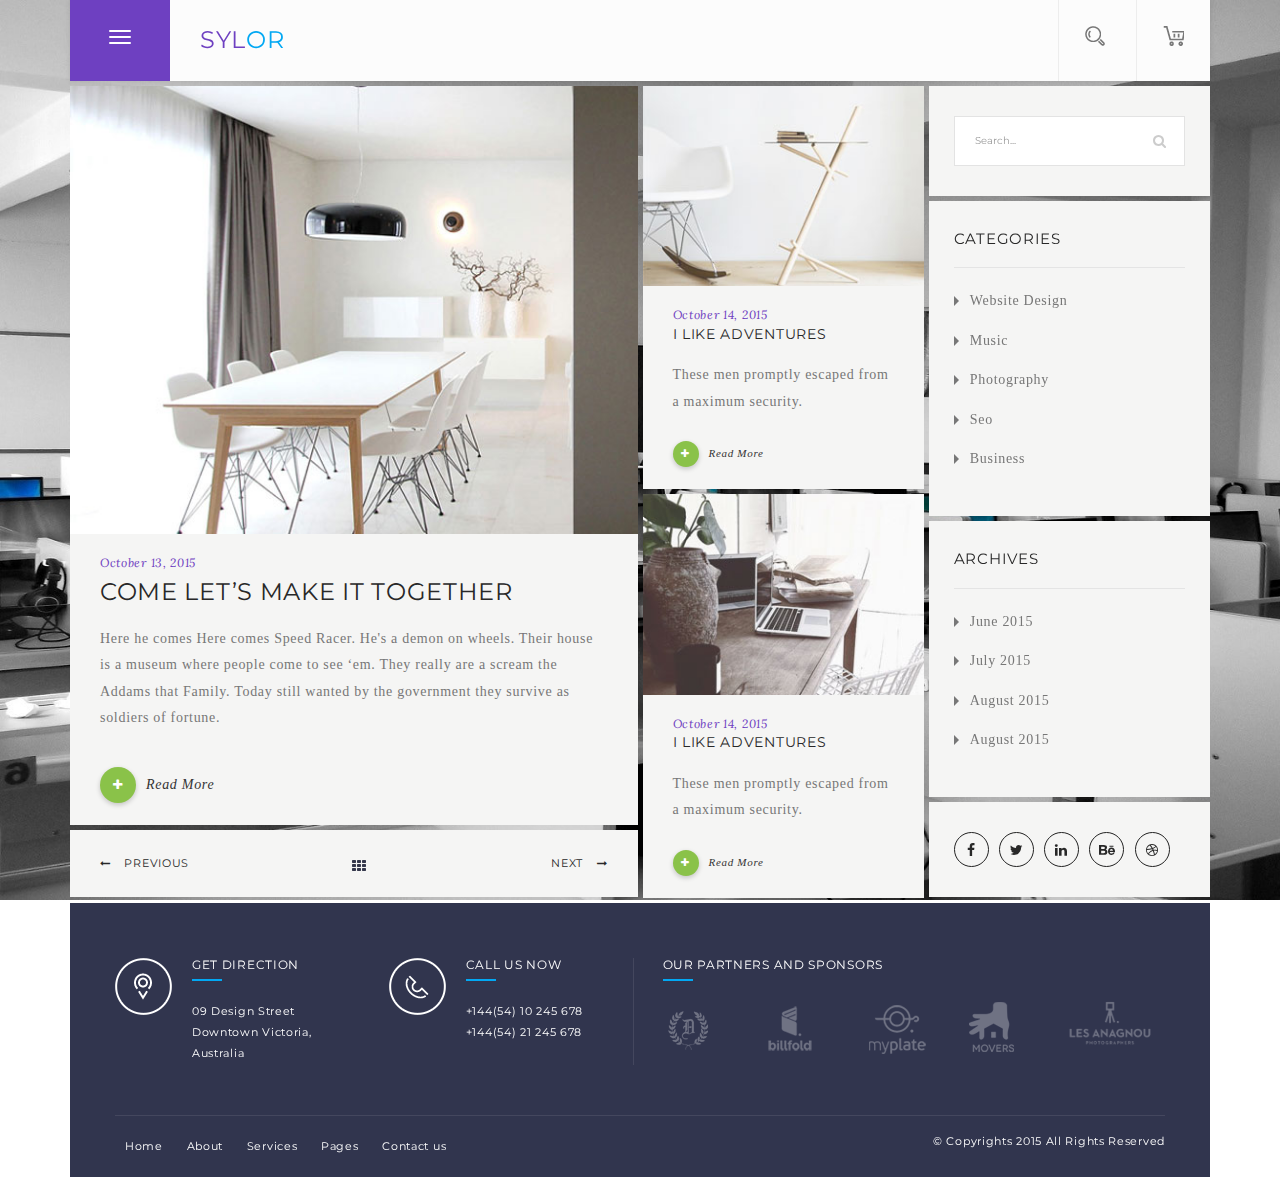
<file: blog.html>
<!DOCTYPE html>
<html lang="en">
<head>
<meta charset="utf-8">
<meta http-equiv="X-UA-Compatible" content="IE=edge">
<meta name="viewport" content="width=device-width, initial-scale=1">
<meta name="description" content="">
<meta name="author" content="">

<title>Sylor -HTML5 Template</title>

<link href="css/font-awesome.css" rel="stylesheet">
<link href="css/bootstrap.css" rel="stylesheet">
<link href="css/style.css" rel="stylesheet">
<link href="css/color.css" rel="stylesheet">
<link href="css/responsive.css" rel="stylesheet">

<!--[if lt IE 9]>
  <script src="https://oss.maxcdn.com/html5shiv/3.7.2/html5shiv.min.js"></script>
  <script src="https://oss.maxcdn.com/respond/1.4.2/respond.min.js"></script>
<![endif]-->
</head>

<body>

<div class="pagewrap">
    
<div class="container">
    <div class="main-nav-bar">
        <button type="button" class="navbar-toggle navbar-toggle-mb" data-toggle="collapse" data-target="#navbar" aria-expanded="false">
            <span>
                <span class="icon-bar"></span>
                <span class="icon-bar"></span>
                <span class="icon-bar"></span>
            </span>
        </button><!-- /navbar-toggle -->
        <button type="button" class="navbar-toggle navbar-toggle-dt">
            <span>
                <span class="icon-bar"></span>
                <span class="icon-bar"></span>
                <span class="icon-bar"></span>
            </span>
        </button><!-- /navbar-toggle -->
        <div class="logo"><a href="index.html"><span class="text-primary">Syl</span><span class="text-secondary">or</span></a></div>
        <div class="tp-control">
            <ul class="control-list">
                <li><span class="site-search-link"><i class="icon icon-search"></i></span></li>
                <li><span class="cart-link"><i class="icon icon-cart"></i></span></li>
            </ul>
        </div><!-- /tp-control -->
        <nav id="navbar" class="collapse navbar-collapse">
            <ul class="nav navbar-nav">
                <li><a href="index.html">Home</a></li>
                <li><a href="about.html">About</a></li>
                <li><a href="services.html">Services</a></li>
                <li><a href="portfolio.html">Portfolio</a></li>
                <li>
                    <a href="#">Page</a>
                    <ul>
                        <li><a href="home-2.html">Home 2</a></li>
                        <li><a href="portfolio-single.html">Portfolio Single</a></li>
                        <li><a href="blog-single.html">Blog Single</a></li>
                        <li><a href="error.html">Error 404</a></li>
                    </ul>
                </li>
                <li class="active"><a href="blog.html">Blog</a></li>
                <li><a href="contact.html">Contact</a></li>
            </ul>
        </nav><!--/.nav-collapse -->
    </div><!-- /main-nav-bar -->
        
    <div class="contents-area" id="contents-area">

        <div class="row">
            <div class="col-md-6">
                <div class="blog-box blog-box-featured">
                    <div class="image">
                        <img src="images/resource/img-24.jpg" alt="image">
                        <div class="action-box">
                            <span class="action-menu"><i class="icon icon-menu"></i></span>
                            <ul class="action-list">
                                <li><a href="#"><i class="icon icon-share"></i></a>
                                </li>
                                <li><a href="#"><i class="icon icon-comment"></i><p>15</p></a>
                                </li>
                                <li><a href="#"><i class="icon icon-like"></i><p>12</p></a></li>
                            </ul>
                        </div><!-- /action-box -->
                    </div><!-- /image -->
                    <div class="text">
                        <h6 class="text-primary">October 13, 2015</h6>
                        <h5 class="text-uppercase"><a href="blog-single.html">Come let’s make it together</a></h5>
                        <p>Here he comes Here comes Speed Racer. He's a demon on wheels. Their house is a museum where people come to see ‘em. They really are a scream the Addams that Family. Today still wanted by the government they survive as soldiers of fortune.</p>
                        <a class="readmore" href="blog-single.html"><i class="fa fa-plus"></i>Read More</a>
                    </div><!-- /text -->
                </div><!-- /blog-box -->
                <div class="post-nav">
                    <a href="#" class="post-prev"><i class="fa fa-long-arrow-left"></i> Previous</a>
                    <a href="#" class="post-next">Next <i class="fa fa-long-arrow-right"></i></a>
                </div>
            </div>
            <div class="col-sm-6 col-md-3">
                <div class="blog-box">
                    <div class="image">
                        <img src="images/resource/img-25.jpg" alt="image">
                        <div class="action-box">
                            <span class="action-menu"><i class="icon icon-menu"></i></span>
                            <ul class="action-list">
                                <li><a href="#"><i class="icon icon-share"></i></a>
                                </li>
                                <li><a href="#"><i class="icon icon-comment"></i><p>15</p></a>
                                </li>
                                <li><a href="#"><i class="icon icon-like"></i><p>12</p></a></li>
                            </ul>
                        </div><!-- /action-box -->
                    </div><!-- /image -->
                    <div class="text">
                        <h6 class="text-primary">October 14, 2015</h6>
                        <h5 class="text-uppercase"><a href="blog-single.html">I like adventures</a></h5>
                        <p>These men promptly escaped from a maximum security.</p>
                        <a class="readmore readmore-sm" href="blog-single.html"><i class="fa fa-plus"></i>Read More</a>
                    </div><!-- /text -->
                </div><!-- /blog-box -->
                <div class="blog-box">
                    <div class="image">
                        <img src="images/resource/img-26.jpg" alt="image">
                        <div class="action-box">
                            <span class="action-menu"><i class="icon icon-menu"></i></span>
                            <ul class="action-list">
                                <li><a href="#"><i class="icon icon-share"></i></a>
                                </li>
                                <li><a href="#"><i class="icon icon-comment"></i><p>15</p></a>
                                </li>
                                <li><a href="#"><i class="icon icon-like"></i><p>12</p></a></li>
                            </ul>
                        </div><!-- /action-box -->
                    </div><!-- /image -->
                    <div class="text">
                        <h6 class="text-primary">October 14, 2015</h6>
                        <h5 class="text-uppercase"><a href="blog-single.html">I like adventures</a></h5>
                        <p>These men promptly escaped from a maximum security.</p>
                        <a class="readmore readmore-sm" href="blog-single.html"><i class="fa fa-plus"></i>Read More</a>
                    </div><!-- /text -->
                </div><!-- /blog-box -->
            </div>
            <div class="col-sm-6 col-md-3">
                <div class="widget widget_search">
                    <form action="#" method="post" class="form-search-widget">
                        <input type="text" class="form-control" placeholder="Search...">
                        <input type="submit" value="search">
                    </form>
                </div><!-- /widget_search -->
                <div class="widget widget-categories">
                    <header><h5>Categories</h5></header>
                    <ul>
                        <li><a href="#">Website Design</a></li>
                        <li><a href="#">Music</a></li>
                        <li><a href="#">Photography</a></li>
                        <li><a href="#">Seo</a></li>
                        <li><a href="#">Business</a></li>
                    </ul>
                </div><!-- /widget-categories -->
                <div class="widget widget_archive">
                    <header><h5>archives</h5></header>
                    <ul>
                        <li><a href="#">June 2015</a></li>
                        <li><a href="#">July 2015</a></li>
                        <li><a href="#">August 2015</a></li>
                        <li><a href="#">August 2015</a></li>
                    </ul>
                </div><!-- /widget_archive -->
                <div class="widget widget-social">
                    <ul>
                        <li><a href="#"><i class="fa fa-facebook"></i></a></li>
                        <li><a href="#"><i class="fa fa-twitter"></i></a></li>
                        <li><a href="#"><i class="fa fa-linkedin"></i></a></li>
                        <li><a href="#"><i class="fa fa-behance"></i></a></li>
                        <li><a href="#"><i class="fa fa-dribbble"></i></a></li>
                    </ul>
                </div><!-- /widget-social -->


            </div>
        </div>    


    </div><!-- /contents-area -->

    <div class="site-footer">
        <div class="site-footer-up">
            <div class="row">
                <div class="col-md-6">
                    <div class="row">
                        <div class="col-sm-6 col-md-12 col-lg-6">
                            <div class="widget widget-location">
                                <div class="iconic">
                                    <span class="icon icon-location"></span>
                                </div>
                                <div class="text">
                                    <div class="title-2">
                                        <h5>Get Direction</h5>
                                    </div>
                                    09 Design Street Downtown Victoria, Australia
                                </div>
                            </div><!-- /widget-location -->
                        </div>
                        <div class="col-sm-6 col-md-12 col-lg-6">
                            <div class="widget widget-location">
                                <div class="iconic">
                                    <span class="icon icon-phone"></span>
                                </div>
                                <div class="text">
                                    <div class="title-2">
                                        <h5>Call us now</h5>
                                    </div>
                                    <p><a href="tel:+144-54-10-245-678">+144(54) 10 245 678</a></p>
                                    <p><a href="tel:+144-54-21-245-678">+144(54) 21 245 678</a></p>
                                </div>
                            </div><!-- /widget-location -->
                        </div>
                    </div>
                </div>
                <div class="col-md-6">
                    <div class="widget widget-partners">
                        <div class="title-2">
                            <h5>Our Partners and Sponsors</h5>
                        </div>
                        <ul class="widget-partner-list">
                            <li><a href="#"><img src="images/resource/logo-partner-1.png" alt="image"></a></li>
                            <li><a href="#"><img src="images/resource/logo-partner-2.png" alt="image"></a></li>
                            <li><a href="#"><img src="images/resource/logo-partner-3.png" alt="image"></a></li>
                            <li><a href="#"><img src="images/resource/logo-partner-4.png" alt="image"></a></li>
                            <li><a href="#"><img src="images/resource/logo-partner-5.png" alt="image"></a></li>
                        </ul>
                    </div>
                </div>
            </div>
        </div><!-- /site-footer-up -->

        <div class="site-bottom">
            <div class="row">
                <div class="col-sm-8">
                    <ul class="bottom-links">
                        <li><a href="index.html">Home</a></li>
                        <li><a href="about.html">About</a></li>
                        <li><a href="services.html">Services</a></li>
                        <li><a href="#">Pages</a></li>
                        <li><a href="contact.html">Contact us</a></li>
                    </ul>
                </div>
                <div class="col-sm-4">
                    <p class="copyright">&copy; Copyrights 2015 All Rights Reserved</p>
                </div>
            </div>
        </div>
    </div><!-- /site-footer -->

</div><!-- /container -->


</div><!-- /pagewrap -->


<div class="site-search-container">
    <div class="container">
        <div class="site-search-content">
            <form action="#" method="post" class="site-search-form">
                <input type="text" class="form-control" placeholder="Type and hit enter..">
                <input type="submit" value="search">
            </form>
            <div class="search-close"><i class="fa fa-close"></i></div>
        </div><!-- /site-search-content -->
    </div>
</div><!-- /site-search-container -->


<!-- Core JavaScript
================================================== -->
<script src="js/jquery-1.11.2.min.js"></script>
<script src="js/bootstrap.min.js"></script>
<script src="js/script.js"></script>

</body>
</html>
</file>
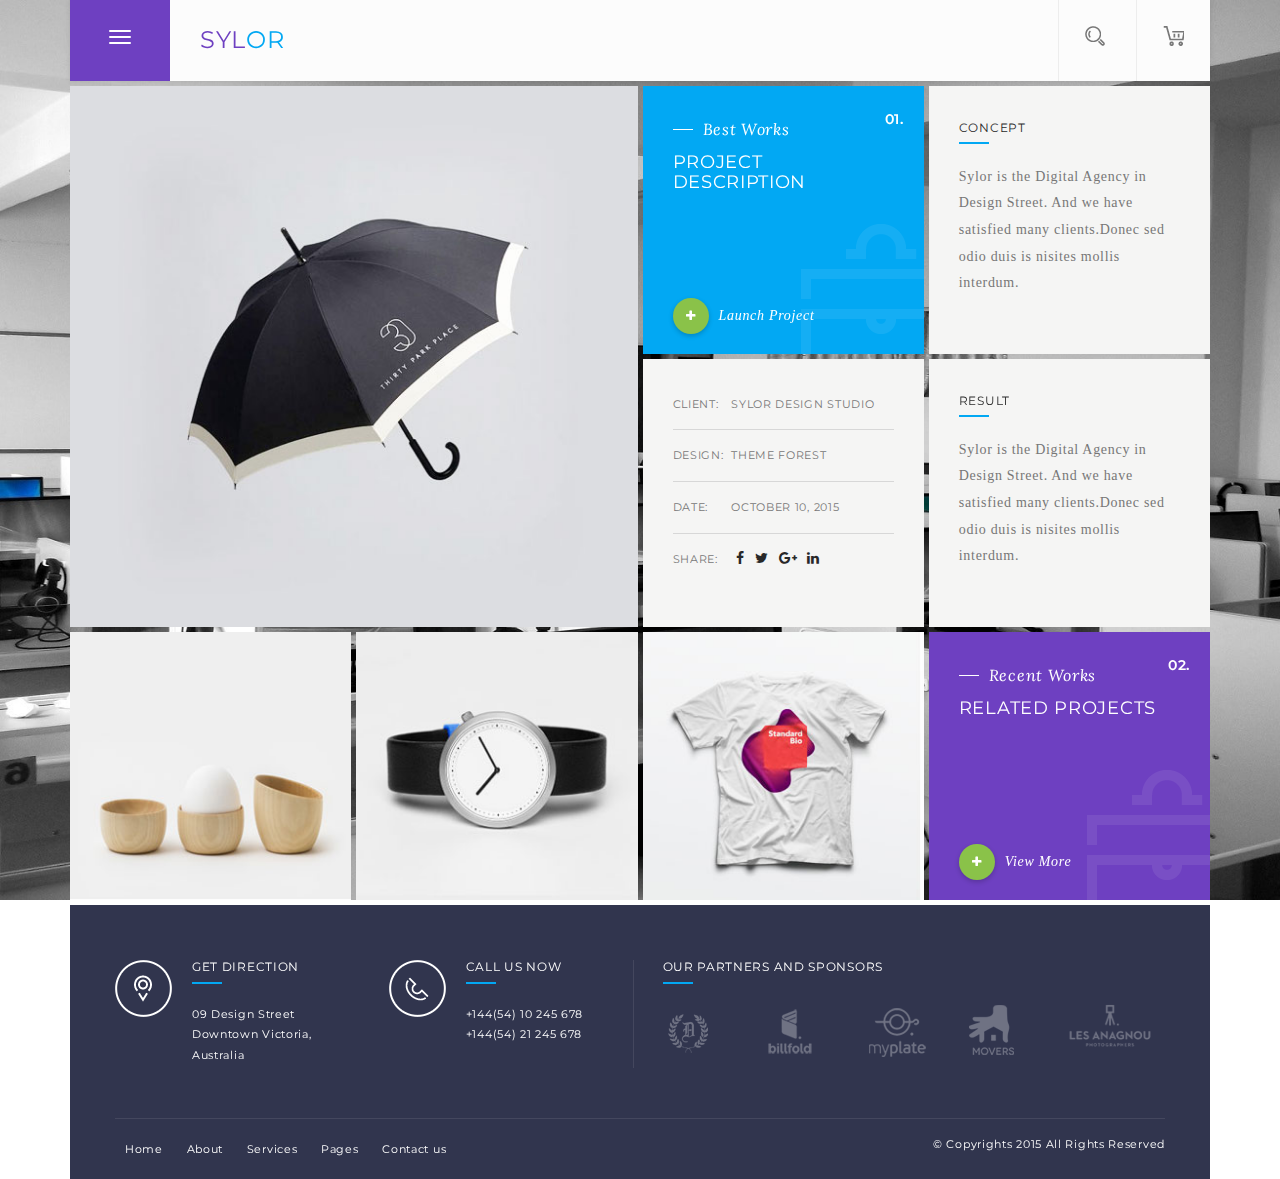
<file: portfolio-single.html>
<!DOCTYPE html>
<html lang="en">
<head>
<meta charset="utf-8">
<meta http-equiv="X-UA-Compatible" content="IE=edge">
<meta name="viewport" content="width=device-width, initial-scale=1">
<meta name="description" content="">
<meta name="author" content="">

<title>Sylor -HTML5 Template</title>

<link href="css/font-awesome.css" rel="stylesheet">
<link href="css/bootstrap.css" rel="stylesheet">
<link href="css/style.css" rel="stylesheet">
<link href="css/color.css" rel="stylesheet">

<link href="css/magnific-popup.css" rel="stylesheet">


<link href="css/responsive.css" rel="stylesheet">

<!-- HTML5 shim and Respond.js for IE8 support of HTML5 elements and media queries -->
<!--[if lt IE 9]>
  <script src="https://oss.maxcdn.com/html5shiv/3.7.2/html5shiv.min.js"></script>
  <script src="https://oss.maxcdn.com/respond/1.4.2/respond.min.js"></script>
<![endif]-->
</head>

<body>

<div class="pagewrap">
    
<div class="container">
    <div class="main-nav-bar">
        <button type="button" class="navbar-toggle navbar-toggle-mb" data-toggle="collapse" data-target="#navbar" aria-expanded="false">
            <span>
                <span class="icon-bar"></span>
                <span class="icon-bar"></span>
                <span class="icon-bar"></span>
            </span>
        </button><!-- /navbar-toggle -->
        <button type="button" class="navbar-toggle navbar-toggle-dt">
            <span>
                <span class="icon-bar"></span>
                <span class="icon-bar"></span>
                <span class="icon-bar"></span>
            </span>
        </button><!-- /navbar-toggle -->
        <div class="logo"><a href="index.html"><span class="text-primary">Syl</span><span class="text-secondary">or</span></a></div>
        <div class="tp-control">
            <ul class="control-list">
                <li><span class="site-search-link"><i class="icon icon-search"></i></span></li>
                <li><span class="cart-link"><i class="icon icon-cart"></i></span></li>
            </ul>
        </div><!-- /tp-control -->
        <nav id="navbar" class="collapse navbar-collapse">
            <ul class="nav navbar-nav">
                <li><a href="index.html">Home</a></li>
                <li><a href="about.html">About</a></li>
                <li><a href="services.html">Services</a></li>
                <li class="active"><a href="portfolio.html">Portfolio</a></li>
                <li>
                    <a href="#">Page</a>
                    <ul>
                        <li><a href="home-2.html">Home 2</a></li>
                        <li><a href="portfolio-single.html">Portfolio Single</a></li>
                        <li><a href="blog-single.html">Blog Single</a></li>
                        <li><a href="error.html">Error 404</a></li>
                    </ul>
                </li>
                <li><a href="blog.html">Blog</a></li>
                <li><a href="contact.html">Contact</a></li>
            </ul>
        </nav><!--/.nav-collapse -->
    </div><!-- /main-nav-bar -->
        
    <div class="contents-area">
        <div class="row">
            <div class="col-md-6">
                <div class="image image-db"><img src="images/resource/img-20.jpg" alt="image"></div><!-- /image -->
            </div>
            <div class="col-md-6">
                <div class="row">
                    <div class="col-sm-6">
                        <div class="title-box bg-secondary ico-box icon-briefcase">
                            <span class="num-bx">01.</span>
                            <div class="title-1">
                                <h6>Best Works</h6>
                                <h4 class="text-uppercase">Project Description</h4>
                            </div>
                            <a href="#" class="readmore"><i class="fa fa-plus"></i>Launch Project</a>
                        </div><!-- /title-box -->
                    </div>
                    <div class="col-sm-6">
                        <div class="box bg-grey">
                            <div class="title-2"><h5>Concept</h5></div>
                            <p>Sylor is the Digital Agency in Design Street. And we have satisfied many clients.Donec sed odio duis is nisites  mollis interdum.</p>
                        </div><!-- /box -->
                    </div>
                    <div class="col-sm-6">
                        <div class="box bg-grey">
                            <div class="portfolio-info">
                                <ul class="list-1">
                                    <li><span class="thd">Client:</span> Sylor Design studio</li>
                                    <li><span class="thd">Design:</span> Theme forest</li>
                                    <li><span class="thd">Date:</span> october 10, 2015</li>
                                    <li><span class="thd">Share:</span> 
                                        <div class="social-links"><a href="#"><i class="fa fa-facebook"></i></a><a href="#"><i class="fa fa-twitter"></i></a><a href="#"><i class="fa fa-google-plus"></i></a><a href="#"><i class="fa fa-linkedin"></i></a></div>
                                    </li>
                                </ul>
                            </div><!-- /portfolio-info -->
                        </div><!-- /box -->
                    </div>
                    <div class="col-sm-6">
                        <div class="box bg-grey">
                            <div class="title-2"><h5>Result</h5></div>
                            <p>Sylor is the Digital Agency in Design Street. And we have satisfied many clients.Donec sed odio duis is nisites  mollis interdum.</p>
                        </div><!-- /box -->
                    </div>

                </div>
            </div>
        </div><!-- /row -->

        <div class="row">
            <div class="col-sm-3">
                <div class="portfolio-box">
                    <div class="image block-image">
                        <figure>
                            <img src="images/resource/img-11.jpg" alt="image">
                            <figcaption>
                                <a href="images/resource/img-11.jpg" class="readmore image-popup" data-effect="mfp-zoom-in"><i class="fa fa-plus"></i></a>
                                <div class="bx-tb">
                                    <div class="bx-tc">
                                        <h5 class="text-uppercase"><a href="portfolio-single.html">Branding</a></h5>
                                        <p class="text-primary">vehicula elementum</p>
                                    </div>
                                </div>
                            </figcaption>
                        </figure>
                    </div><!-- /image -->
                </div><!-- /portfolio-box -->
            </div>
            <div class="col-sm-3">
                <div class="portfolio-box">
                    <div class="image block-image">
                        <figure>
                            <img src="images/resource/img-10.jpg" alt="image">
                            <figcaption>
                                <a href="images/resource/img-10.jpg" class="readmore image-popup" data-effect="mfp-zoom-in"><i class="fa fa-plus"></i></a>
                                <div class="bx-tb">
                                    <div class="bx-tc">
                                        <h5 class="text-uppercase"><a href="portfolio-single.html">Branding</a></h5>
                                        <p class="text-primary">vehicula elementum</p>
                                    </div>
                                </div>
                            </figcaption>
                        </figure>
                    </div><!-- /image -->
                </div><!-- /portfolio-box -->
            </div>
            <div class="col-sm-3">
                <div class="portfolio-box">
                    <div class="image block-image">
                        <figure>
                            <img src="images/resource/img-17.jpg" alt="image">
                            <figcaption>
                                <a href="images/resource/img-17.jpg" class="readmore image-popup" data-effect="mfp-zoom-in"><i class="fa fa-plus"></i></a>
                                <div class="bx-tb">
                                    <div class="bx-tc">
                                        <h5 class="text-uppercase"><a href="portfolio-single.html">Branding</a></h5>
                                        <p class="text-primary">vehicula elementum</p>
                                    </div>
                                </div>
                            </figcaption>
                        </figure>
                    </div><!-- /image -->
                </div><!-- /portfolio-box -->
            </div>
            <div class="col-sm-3">
                <div class="title-box bg-primary ico-box icon-briefcase">
                    <span class="num-bx">02.</span>
                    <div class="title-1">
                        <h6>Recent Works</h6>
                        <h4 class="text-uppercase">Related Projects</h4>
                    </div>
                    <a href="#" class="readmore"><i class="fa fa-plus"></i>View More</a>
                </div><!-- /title-box -->
            </div>
        </div><!-- /row -->


    </div><!-- /contents-area -->

    <div class="site-footer">
        <div class="site-footer-up">
            <div class="row">
                <div class="col-md-6">
                    <div class="row">
                        <div class="col-sm-6 col-md-12 col-lg-6">
                            <div class="widget widget-location">
                                <div class="iconic">
                                    <span class="icon icon-location"></span>
                                </div>
                                <div class="text">
                                    <div class="title-2">
                                        <h5>Get Direction</h5>
                                    </div>
                                    09 Design Street Downtown Victoria, Australia
                                </div>
                            </div><!-- /widget-location -->
                        </div>
                        <div class="col-sm-6 col-md-12 col-lg-6">
                            <div class="widget widget-location">
                                <div class="iconic">
                                    <span class="icon icon-phone"></span>
                                </div>
                                <div class="text">
                                    <div class="title-2">
                                        <h5>Call us now</h5>
                                    </div>
                                    <p><a href="tel:+144-54-10-245-678">+144(54) 10 245 678</a></p>
                                    <p><a href="tel:+144-54-21-245-678">+144(54) 21 245 678</a></p>
                                </div>
                            </div><!-- /widget-location -->
                        </div>
                    </div>
                </div>
                <div class="col-md-6">
                    <div class="widget widget-partners">
                        <div class="title-2">
                            <h5>Our Partners and Sponsors</h5>
                        </div>
                        <ul class="widget-partner-list">
                            <li><a href="#"><img src="images/resource/logo-partner-1.png" alt="image"></a></li>
                            <li><a href="#"><img src="images/resource/logo-partner-2.png" alt="image"></a></li>
                            <li><a href="#"><img src="images/resource/logo-partner-3.png" alt="image"></a></li>
                            <li><a href="#"><img src="images/resource/logo-partner-4.png" alt="image"></a></li>
                            <li><a href="#"><img src="images/resource/logo-partner-5.png" alt="image"></a></li>
                        </ul>
                    </div>
                </div>
            </div>
        </div><!-- /site-footer-up -->

        <div class="site-bottom">
            <div class="row">
                <div class="col-sm-8">
                    <ul class="bottom-links">
                        <li><a href="index.html">Home</a></li>
                        <li><a href="about.html">About</a></li>
                        <li><a href="services.html">Services</a></li>
                        <li><a href="#">Pages</a></li>
                        <li><a href="contact.html">Contact us</a></li>
                    </ul>
                </div>
                <div class="col-sm-4">
                    <p class="copyright">&copy; Copyrights 2015 All Rights Reserved</p>
                </div>
            </div>
        </div>
    </div><!-- /site-footer -->

</div><!-- /container -->


</div><!-- /pagewrap -->

<div class="site-search-container">
    <div class="container">
        <div class="site-search-content">
            <form action="#" method="post" class="site-search-form">
                <input type="text" class="form-control" placeholder="Type and hit enter..">
                <input type="submit" value="search">
            </form>
            <div class="search-close"><i class="fa fa-close"></i></div>
        </div><!-- /site-search-content -->

    </div>
</div><!-- /site-search-container -->


<!-- Core JavaScript
================================================== -->
<script src="js/jquery-1.11.2.min.js"></script>
<script src="js/bootstrap.min.js"></script>
<script src="js/jquery.magnific-popup.js"></script>
<script src="js/script.js"></script>

</body>
</html>
</file>
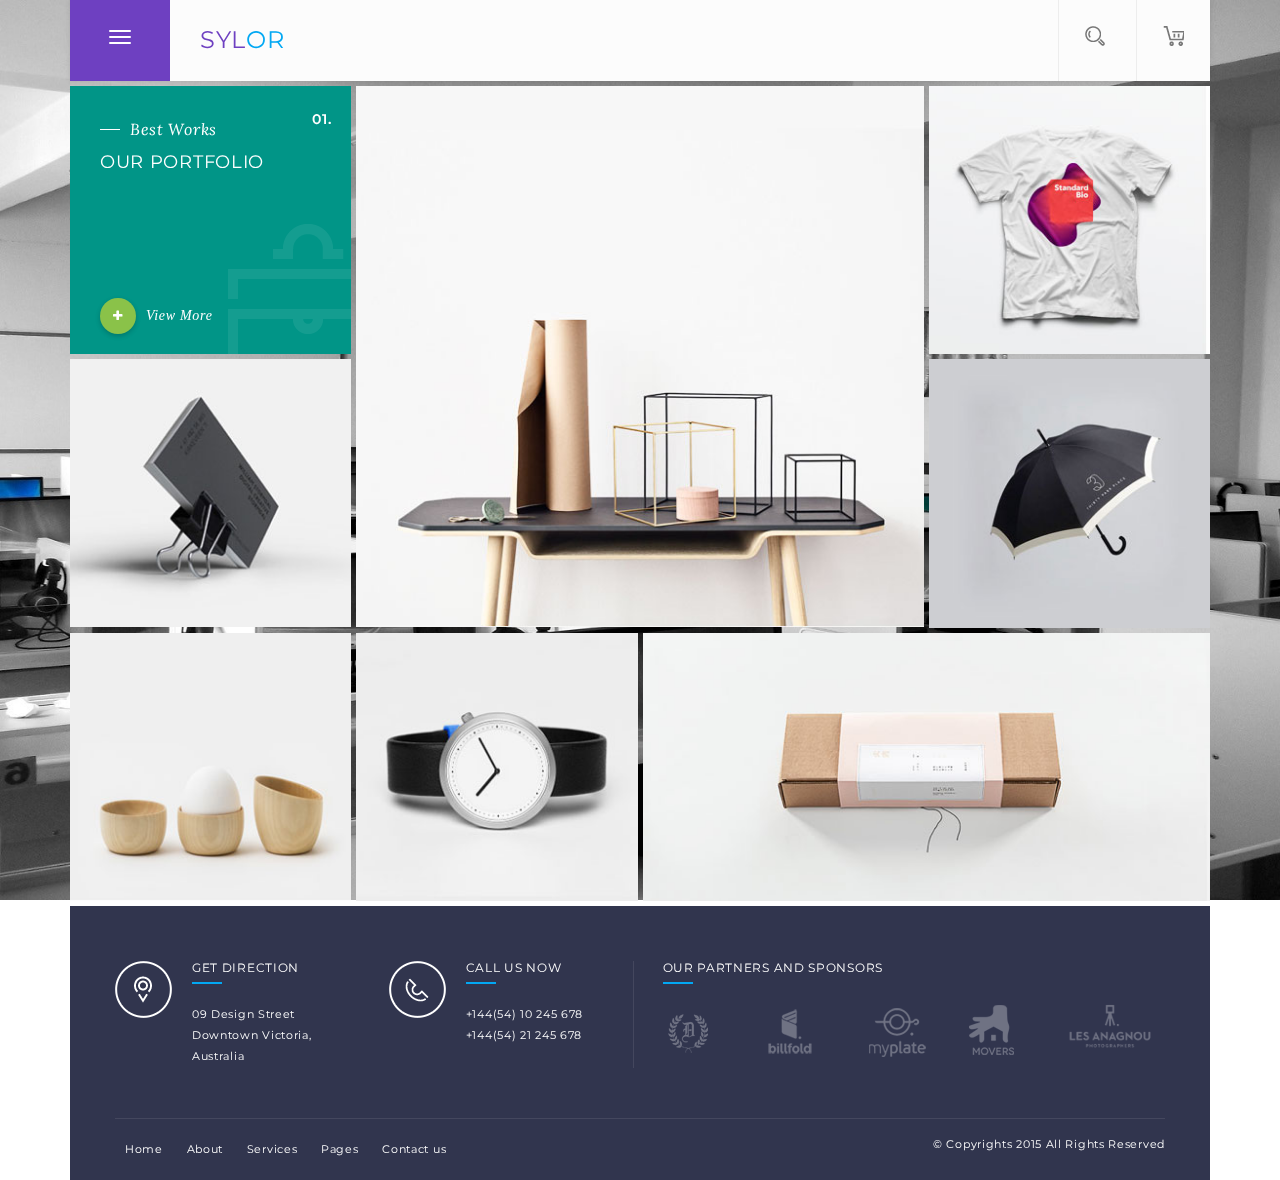
<file: portfolio.html>
<!DOCTYPE html>
<html lang="en">
<head>
<meta charset="utf-8">
<meta http-equiv="X-UA-Compatible" content="IE=edge">
<meta name="viewport" content="width=device-width, initial-scale=1">
<meta name="description" content="">
<meta name="author" content="">

<title>Sylor -HTML5 Template</title>

<link href="css/font-awesome.css" rel="stylesheet">
<link href="css/bootstrap.css" rel="stylesheet">
<link href="css/style.css" rel="stylesheet">
<link href="css/color.css" rel="stylesheet">

<link href="css/magnific-popup.css" rel="stylesheet">


<link href="css/responsive.css" rel="stylesheet">

<!-- HTML5 shim and Respond.js for IE8 support of HTML5 elements and media queries -->
<!--[if lt IE 9]>
  <script src="https://oss.maxcdn.com/html5shiv/3.7.2/html5shiv.min.js"></script>
  <script src="https://oss.maxcdn.com/respond/1.4.2/respond.min.js"></script>
<![endif]-->
</head>

<body>

<div class="pagewrap">
    
<div class="container">
    <div class="main-nav-bar">
        <button type="button" class="navbar-toggle navbar-toggle-mb" data-toggle="collapse" data-target="#navbar" aria-expanded="false">
            <span>
                <span class="icon-bar"></span>
                <span class="icon-bar"></span>
                <span class="icon-bar"></span>
            </span>
        </button><!-- /navbar-toggle -->
        <button type="button" class="navbar-toggle navbar-toggle-dt">
            <span>
                <span class="icon-bar"></span>
                <span class="icon-bar"></span>
                <span class="icon-bar"></span>
            </span>
        </button><!-- /navbar-toggle -->
        <div class="logo"><a href="index.html"><span class="text-primary">Syl</span><span class="text-secondary">or</span></a></div>
        <div class="tp-control">
            <ul class="control-list">
                <li><span class="site-search-link"><i class="icon icon-search"></i></span></li>
                <li><span class="cart-link"><i class="icon icon-cart"></i></span></li>
            </ul>
        </div><!-- /tp-control -->
        <nav id="navbar" class="collapse navbar-collapse">
            <ul class="nav navbar-nav">
                <li><a href="index.html">Home</a></li>
                <li><a href="about.html">About</a></li>
                <li><a href="services.html">Services</a></li>
                <li class="active"><a href="portfolio.html">Portfolio</a></li>
                <li>
                    <a href="#">Page</a>
                    <ul>
                        <li><a href="home-2.html">Home 2</a></li>
                        <li><a href="portfolio-single.html">Portfolio Single</a></li>
                        <li><a href="blog-single.html">Blog Single</a></li>
                        <li><a href="error.html">Error 404</a></li>
                    </ul>
                </li>
                <li><a href="blog.html">Blog</a></li>
                <li><a href="contact.html">Contact</a></li>
            </ul>
        </nav><!--/.nav-collapse -->
    </div><!-- /main-nav-bar -->
        
    <div class="contents-area">

        <div class="row">
            <div class="col-sm-3">
                <div class="title-box bg-tertiary ico-box icon-briefcase">
                    <span class="num-bx">01.</span>
                    <div class="title-1">
                        <h6>Best Works</h6>
                        <h4 class="text-uppercase">Our Portfolio</h4>
                    </div>
                    <a href="portfolio-single.html" class="readmore"><i class="fa fa-plus"></i>View More</a>
                </div><!-- /title-box -->
                <div class="portfolio-box">
                    <div class="image block-image">
                        <figure>
                            <img src="images/resource/img-15.jpg" alt="image">
                            <figcaption>
                                <a href="images/resource/img-15.jpg" class="readmore image-popup" data-effect="mfp-zoom-in"><i class="fa fa-plus"></i></a>
                                <div class="bx-tb">
                                    <div class="bx-tc">
                                        <h5 class="text-uppercase"><a href="portfolio-single.html">Branding</a></h5>
                                        <p class="text-primary">vehicula elementum</p>
                                    </div>
                                </div>
                            </figcaption>
                        </figure>
                    </div><!-- /image -->
                </div><!-- /portfolio-box -->
            </div>
            <div class="col-sm-6">
                <div class="portfolio-box">
                    <div class="image image-db image-tall">
                        <figure>
                            <img src="images/resource/img-16.jpg" alt="image">
                            <figcaption>
                                <a href="images/resource/img-16.jpg" class="readmore image-popup" data-effect="mfp-zoom-in"><i class="fa fa-plus"></i></a>
                                <div class="bx-tb">
                                    <div class="bx-tc">
                                        <h5 class="text-uppercase"><a href="portfolio-single.html">Branding</a></h5>
                                        <p class="text-primary">vehicula elementum</p>
                                    </div>
                                </div>
                            </figcaption>
                        </figure>
                    </div><!-- /image -->
                </div><!-- /portfolio-box -->
            </div>
            <div class="col-sm-3">
                <div class="portfolio-box">
                    <div class="image block-image">
                        <figure>
                            <img src="images/resource/img-17.jpg" alt="image">
                            <figcaption>
                                <a href="images/resource/img-17.jpg" class="readmore image-popup" data-effect="mfp-zoom-in"><i class="fa fa-plus"></i></a>
                                <div class="bx-tb">
                                    <div class="bx-tc">
                                        <h5 class="text-uppercase"><a href="portfolio-single.html">Branding</a></h5>
                                        <p class="text-primary">vehicula elementum</p>
                                    </div>
                                </div>
                            </figcaption>
                        </figure>
                    </div><!-- /image -->
                </div><!-- /portfolio-box -->
                <div class="portfolio-box">
                    <div class="image block-image">
                        <figure>
                            <img src="images/resource/img-18.jpg" alt="image">
                            <figcaption>
                                <a href="images/resource/img-18.jpg" class="readmore image-popup" data-effect="mfp-zoom-in"><i class="fa fa-plus"></i></a>
                                <div class="bx-tb">
                                    <div class="bx-tc">
                                        <h5 class="text-uppercase"><a href="portfolio-single.html">Branding</a></h5>
                                        <p class="text-primary">vehicula elementum</p>
                                    </div>
                                </div>
                            </figcaption>
                        </figure>
                    </div><!-- /image -->
                </div><!-- /portfolio-box -->
            </div>
        </div><!-- /row -->


        <div class="row">
            <div class="col-sm-6">
                <div class="row">
                    <div class="col-sm-6">
                        <div class="portfolio-box">
                            <div class="image block-image">
                                <figure>
                                    <img src="images/resource/img-11.jpg" alt="image">
                                    <figcaption>
                                        <a href="images/resource/img-11.jpg" class="readmore image-popup" data-effect="mfp-zoom-in"><i class="fa fa-plus"></i></a>
                                        <div class="bx-tb">
                                            <div class="bx-tc">
                                                <h5 class="text-uppercase"><a href="portfolio-single.html">Branding</a></h5>
                                                <p class="text-primary">vehicula elementum</p>
                                            </div>
                                        </div>
                                    </figcaption>
                                </figure>
                            </div><!-- /image -->
                        </div><!-- /portfolio-box -->
                    </div>
                    <div class="col-sm-6">
                        <div class="portfolio-box">
                            <div class="image block-image">
                                <figure>
                                    <img src="images/resource/img-10.jpg" alt="image">
                                    <figcaption>
                                        <a href="images/resource/img-10.jpg" class="readmore image-popup" data-effect="mfp-zoom-in"><i class="fa fa-plus"></i></a>
                                        <div class="bx-tb">
                                            <div class="bx-tc">
                                                <h5 class="text-uppercase"><a href="portfolio-single.html">Branding</a></h5>
                                                <p class="text-primary">vehicula elementum</p>
                                            </div>
                                        </div>
                                    </figcaption>
                                </figure>
                            </div><!-- /image -->
                        </div><!-- /portfolio-box -->
                    </div>
                </div>    
            </div>
            <div class="col-sm-6">
                <div class="portfolio-box">
                    <div class="image block-image">
                        <figure>
                            <img src="images/resource/img-19.jpg" alt="image">
                            <figcaption>
                                <a href="images/resource/img-19.jpg" class="readmore image-popup" data-effect="mfp-zoom-in"><i class="fa fa-plus"></i></a>
                                <div class="bx-tb">
                                    <div class="bx-tc">
                                        <h5 class="text-uppercase"><a href="portfolio-single.html">Branding</a></h5>
                                        <p class="text-primary">vehicula elementum</p>
                                    </div>
                                </div>
                            </figcaption>
                        </figure> 
                    </div><!-- /image -->
                </div><!-- /portfolio-box -->
            </div>
        </div><!-- /row -->

    </div><!-- /contents-area -->

    <div class="site-footer">
        <div class="site-footer-up">
            <div class="row">
                <div class="col-md-6">
                    <div class="row">
                        <div class="col-sm-6 col-md-12 col-lg-6">
                            <div class="widget widget-location">
                                <div class="iconic">
                                    <span class="icon icon-location"></span>
                                </div>
                                <div class="text">
                                    <div class="title-2">
                                        <h5>Get Direction</h5>
                                    </div>
                                    09 Design Street Downtown Victoria, Australia
                                </div>
                            </div><!-- /widget-location -->
                        </div>
                        <div class="col-sm-6 col-md-12 col-lg-6">
                            <div class="widget widget-location">
                                <div class="iconic">
                                    <span class="icon icon-phone"></span>
                                </div>
                                <div class="text">
                                    <div class="title-2">
                                        <h5>Call us now</h5>
                                    </div>
                                    <p><a href="tel:+144-54-10-245-678">+144(54) 10 245 678</a></p>
                                    <p><a href="tel:+144-54-21-245-678">+144(54) 21 245 678</a></p>
                                </div>
                            </div><!-- /widget-location -->
                        </div>
                    </div>
                </div>
                <div class="col-md-6">
                    <div class="widget widget-partners">
                        <div class="title-2">
                            <h5>Our Partners and Sponsors</h5>
                        </div>
                        <ul class="widget-partner-list">
                            <li><a href="#"><img src="images/resource/logo-partner-1.png" alt="image"></a></li>
                            <li><a href="#"><img src="images/resource/logo-partner-2.png" alt="image"></a></li>
                            <li><a href="#"><img src="images/resource/logo-partner-3.png" alt="image"></a></li>
                            <li><a href="#"><img src="images/resource/logo-partner-4.png" alt="image"></a></li>
                            <li><a href="#"><img src="images/resource/logo-partner-5.png" alt="image"></a></li>
                        </ul>
                    </div>
                </div>
            </div>
        </div><!-- /site-footer-up -->

        <div class="site-bottom">
            <div class="row">
                <div class="col-sm-8">
                    <ul class="bottom-links">
                        <li><a href="index.html">Home</a></li>
                        <li><a href="about.html">About</a></li>
                        <li><a href="services.html">Services</a></li>
                        <li><a href="#">Pages</a></li>
                        <li><a href="contact.html">Contact us</a></li>
                    </ul>
                </div>
                <div class="col-sm-4">
                    <p class="copyright">&copy; Copyrights 2015 All Rights Reserved</p>
                </div>
            </div>
        </div>
    </div><!-- /site-footer -->

</div><!-- /container -->


</div><!-- /pagewrap -->


<div class="site-search-container">
    <div class="container">
        <div class="site-search-content">
            <form action="#" method="post" class="site-search-form">
                <input type="text" class="form-control" placeholder="Type and hit enter..">
                <input type="submit" value="search">
            </form>
            <div class="search-close"><i class="fa fa-close"></i></div>
        </div><!-- /site-search-content -->

    </div>
</div><!-- /site-search-container -->

<!-- Core JavaScript
================================================== -->
<script src="js/jquery-1.11.2.min.js"></script>
<script src="js/bootstrap.min.js"></script>
<script src="js/jquery.magnific-popup.js"></script>
<script src="js/script.js"></script>

</body>
</html>
</file>
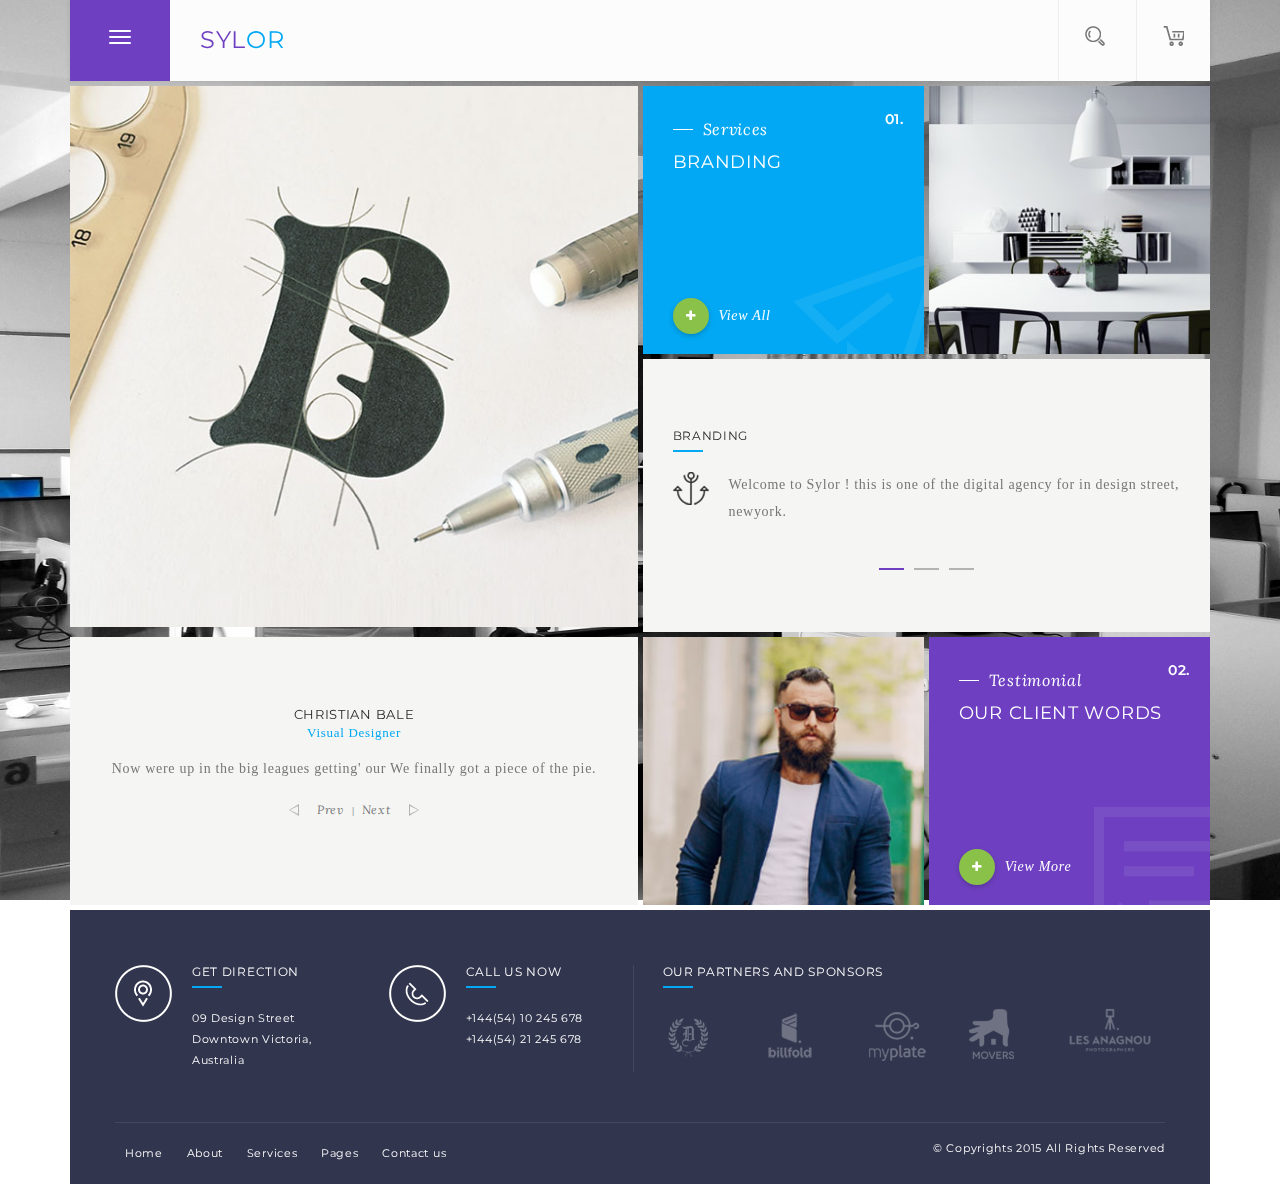
<file: services.html>
<!DOCTYPE html>
<html lang="en">
<head>
<meta charset="utf-8">
<meta http-equiv="X-UA-Compatible" content="IE=edge">
<meta name="viewport" content="width=device-width, initial-scale=1">
<meta name="description" content="">
<meta name="author" content="">

<title>Sylor -HTML5 Template</title>

<link href="css/font-awesome.css" rel="stylesheet">
<link href="css/bootstrap.css" rel="stylesheet">
<link href="css/style.css" rel="stylesheet">
<link href="css/color.css" rel="stylesheet">

<link href="css/owl.carousel.css" rel="stylesheet">


<link href="css/responsive.css" rel="stylesheet">

<!-- HTML5 shim and Respond.js for IE8 support of HTML5 elements and media queries -->
<!--[if lt IE 9]>
  <script src="https://oss.maxcdn.com/html5shiv/3.7.2/html5shiv.min.js"></script>
  <script src="https://oss.maxcdn.com/respond/1.4.2/respond.min.js"></script>
<![endif]-->
</head>

<body>

<div class="pagewrap">
    
<div class="container">
    <div class="main-nav-bar">
        <button type="button" class="navbar-toggle navbar-toggle-mb" data-toggle="collapse" data-target="#navbar" aria-expanded="false">
            <span>
                <span class="icon-bar"></span>
                <span class="icon-bar"></span>
                <span class="icon-bar"></span>
            </span>
        </button><!-- /navbar-toggle -->
        <button type="button" class="navbar-toggle navbar-toggle-dt">
            <span>
                <span class="icon-bar"></span>
                <span class="icon-bar"></span>
                <span class="icon-bar"></span>
            </span>
        </button><!-- /navbar-toggle -->
        <div class="logo"><a href="index.html"><span class="text-primary">Syl</span><span class="text-secondary">or</span></a></div>
        <div class="tp-control">
            <ul class="control-list">
                <li><span class="site-search-link"><i class="icon icon-search"></i></span></li>
                <li><span class="cart-link"><i class="icon icon-cart"></i></span></li>
            </ul>
        </div><!-- /tp-control -->
        <nav id="navbar" class="collapse navbar-collapse">
            <ul class="nav navbar-nav">
                <li><a href="index.html">Home</a></li>
                <li><a href="about.html">About</a></li>
                <li class="active"><a href="services.html">Services</a></li>
                <li><a href="portfolio.html">Portfolio</a></li>
                <li>
                    <a href="#">Page</a>
                    <ul>
                        <li><a href="home-2.html">Home 2</a></li>
                        <li><a href="portfolio-single.html">Portfolio Single</a></li>
                        <li><a href="blog-single.html">Blog Single</a></li>
                        <li><a href="error.html">Error 404</a></li>
                    </ul>
                </li>
                <li><a href="blog.html">Blog</a></li>
                <li><a href="contact.html">Contact</a></li>
            </ul>
        </nav><!--/.nav-collapse -->
    </div><!-- /main-nav-bar -->
        
    <div class="contents-area">
        <div class="row">
            <div class="col-md-6">
                <div class="image image-db"><img src="images/resource/img-12.jpg" alt="image"></div>
            </div>
            <div class="col-md-6">
                <div class="row">
                    <div class="col-sm-3 col-md-6">
                        <div class="title-box bg-secondary ico-box icon-plane">
                            <span class="num-bx">01.</span>
                            <div class="title-1">
                                <h6>Services</h6>
                                <h4 class="text-uppercase">Branding</h4>
                            </div>
                            <a href="#" class="readmore"><i class="fa fa-plus"></i>View All</a>
                        </div><!-- /title-box -->
                    </div>
                    <div class="col-sm-3 col-md-6">
                        <div class="image block-image"><img src="images/resource/img-13.jpg" alt="image"></div>
                    </div>
                    <div class="col-sm-6 col-md-12">
                        <div class="box bg-grey">
                            <div class="info-box">
                                <div class="title-2"><h5>Branding</h5></div>
                                <div class="carousel-single owl-carousel caro-pagin-2" data-autoplay="true" data-paginate="true" data-trans="goDown">
                                    <div class="item">
                                        <div class="branding-block">
                                            <div class="iconic"><i class="icon icon-anchor"></i></div>
                                            <div class="text">
                                                <p>Welcome to Sylor ! this is one of the digital agency for in design street, newyork.</p>
                                            </div>
                                        </div><!-- /branding-block -->
                                    </div>
                                    <div class="item">
                                        <div class="branding-block">
                                            <div class="iconic"><i class="icon icon-anchor"></i></div>
                                            <div class="text">
                                                <p>Welcome to Sylor ! this is one of the digital agency for in design street, newyork.</p>
                                            </div>
                                        </div><!-- /branding-block -->
                                    </div>
                                    <div class="item">
                                        <div class="branding-block">
                                            <div class="iconic"><i class="icon icon-anchor"></i></div>
                                            <div class="text">
                                                <p>Welcome to Sylor ! this is one of the digital agency for in design street, newyork.</p>
                                            </div>
                                        </div><!-- /branding-block -->
                                    </div>
                                </div>
                            </div><!-- /info-box -->
                        </div><!-- /box -->    
                    </div>
                </div>

            </div>
        </div><!-- /row -->

        <div class="row">
            <div class="col-sm-6">
                <div class="box bg-grey">
                    <div class="info-box">
                        <div class="carousel-single owl-carousel" data-autoplay="true" data-paginate="false" data-btn-prev="testim-prev" data-btn-next="testim-next">
                            <div class="item">
                                <div class="testim-box">
                                    <h4 class="text-uppercase">Christian  Bale</h4>
                                    <p class="desig text-secondary">Visual Designer</p>
                                    <p>Now were up in the big leagues getting' our We finally got a piece of the pie.</p>
                                </div><!-- /testim-box -->
                            </div>
                            <div class="item">
                                <div class="testim-box">
                                    <h4 class="text-uppercase">Christian  Bale</h4>
                                    <p class="desig text-secondary">Visual Designer</p>
                                    <p>Now were up in the big leagues getting' our We finally got a piece of the pie.</p>
                                </div><!-- /testim-box -->
                            </div><!-- /testim-box -->
                            <div class="item">
                                <div class="testim-box">
                                    <h4 class="text-uppercase">Christian  Bale</h4>
                                    <p class="desig text-secondary">Visual Designer</p>
                                    <p>Now were up in the big leagues getting' our We finally got a piece of the pie.</p>
                                </div><!-- /testim-box -->
                            </div><!-- /testim-box -->
                        </div>
                        <div class="caro-control">
                            <ul>
                                <li><span class="caro-prev testim-prev">Prev</span></li>
                                <li><span class="caro-next testim-next">Next</span></li>
                            </ul>
                        </div><!-- /caro-control -->
                    </div><!-- /info-box -->
                </div><!-- /box -->
            </div>

            <div class="col-sm-3">
                <div class="image block-image"><img src="images/resource/img-14.jpg" alt="image"></div>
            </div>
            <div class="col-sm-3">
                <div class="title-box bg-primary ico-box icon-comment-o">
                    <span class="num-bx">02.</span>
                    <div class="title-1">
                        <h6>Testimonial</h6>
                        <h4 class="text-uppercase">Our Client Words</h4>
                    </div>
                    <a href="#" class="readmore"><i class="fa fa-plus"></i>View More</a>
                </div><!-- /title-box -->
            </div>
        </div><!-- /row -->


    </div><!-- /contents-area -->

    <div class="site-footer">
        <div class="site-footer-up">
            <div class="row">
                <div class="col-md-6">
                    <div class="row">
                        <div class="col-sm-6 col-md-12 col-lg-6">
                            <div class="widget widget-location">
                                <div class="iconic">
                                    <span class="icon icon-location"></span>
                                </div>
                                <div class="text">
                                    <div class="title-2">
                                        <h5>Get Direction</h5>
                                    </div>
                                    09 Design Street Downtown Victoria, Australia
                                </div>
                            </div><!-- /widget-location -->
                        </div>
                        <div class="col-sm-6 col-md-12 col-lg-6">
                            <div class="widget widget-location">
                                <div class="iconic">
                                    <span class="icon icon-phone"></span>
                                </div>
                                <div class="text">
                                    <div class="title-2">
                                        <h5>Call us now</h5>
                                    </div>
                                    <p><a href="tel:+144-54-10-245-678">+144(54) 10 245 678</a></p>
                                    <p><a href="tel:+144-54-21-245-678">+144(54) 21 245 678</a></p>
                                </div>
                            </div><!-- /widget-location -->
                        </div>
                    </div>
                </div>
                <div class="col-md-6">
                    <div class="widget widget-partners">
                        <div class="title-2">
                            <h5>Our Partners and Sponsors</h5>
                        </div>
                        <ul class="widget-partner-list">
                            <li><a href="#"><img src="images/resource/logo-partner-1.png" alt="image"></a></li>
                            <li><a href="#"><img src="images/resource/logo-partner-2.png" alt="image"></a></li>
                            <li><a href="#"><img src="images/resource/logo-partner-3.png" alt="image"></a></li>
                            <li><a href="#"><img src="images/resource/logo-partner-4.png" alt="image"></a></li>
                            <li><a href="#"><img src="images/resource/logo-partner-5.png" alt="image"></a></li>
                        </ul>
                    </div>
                </div>
            </div>
        </div><!-- /site-footer-up -->

        <div class="site-bottom">
            <div class="row">
                <div class="col-sm-8">
                    <ul class="bottom-links">
                        <li><a href="index.html">Home</a></li>
                        <li><a href="about.html">About</a></li>
                        <li><a href="services.html">Services</a></li>
                        <li><a href="#">Pages</a></li>
                        <li><a href="contact.html">Contact us</a></li>
                    </ul>
                </div>
                <div class="col-sm-4">
                    <p class="copyright">&copy; Copyrights 2015 All Rights Reserved</p>
                </div>
            </div>
        </div>
    </div><!-- /site-footer -->

</div><!-- /container -->


</div><!-- /pagewrap -->

<div class="site-search-container">
    <div class="container">
        <div class="site-search-content">
            <form action="#" method="post" class="site-search-form">
                <input type="text" class="form-control" placeholder="Type and hit enter..">
                <input type="submit" value="search">
            </form>
            <div class="search-close"><i class="fa fa-close"></i></div>
        </div><!-- /site-search-content -->

    </div>
</div><!-- /site-search-container -->


<!-- Core JavaScript
================================================== -->
<script src="js/jquery-1.11.2.min.js"></script>
<script src="js/bootstrap.min.js"></script>
<script src="js/owl.carousel.min.js"></script>
<script src="js/script.js"></script>

</body>
</html>
</file>
<file: css/style.css>
/*!
 * 
 * Sylor HTML5 Template v.1.0.0
 * 
 */

/*
[Table of contents]

1. GENERAL STYLES
   i.    Transitions
   ii.   psuedo classes
   iii.  List Style
   iv.   common elements
   v.    carosel controls
   vi.   heading
   vii.  Main Navigation

2. Main Slider
3. Widgets
4. Box Style
5. Blog Box
6. Team Box
7. Portfolio Box
8. Site Search

*/

body {
  background: url(../images/resource/body-bg-img.jpg) no-repeat center center fixed;
  -webkit-background-size: cover;
  -moz-background-size: cover;
  -o-background-size: cover;
  background-size: cover;
}

/*** General Styles
----------------------------------------------------------- ***/
::selection {
  color: #fff;
}

::-moz-selection {
  color: #fff;
}

/*** Transitions ***/
label,
.site-search-button,
.owl-page, .owl-page span,
.caro-prev, .caro-next, .caro-prev::before, .caro-next::before {
  -webkit-transition: all 0.2s ease-in-out;
  -o-transition: all 0.2s ease-in-out;
  transition: all 0.2s ease-in-out;
}

a,
img,
.btn,
.navbar-nav ul,
.form-control,
.navbar-toggle>span,
.blog-box .image figcaption,
.portfolio-box figcaption,
.portfolio-box figcaption *,
.action-box, .action-list,
.reply-link::before,
.site-search-container {
  transition: all 0.4s ease;
  -webkit-transition: all 0.4s ease;
  -o-transition: all 0.4s ease;
}

.aft, .afb, .afl, .afr {
  transition: all 0.8s ease;
  -webkit-transition: all 0.8s ease;
  -o-transition: all 0.8s ease;
}

/*** psuedo classes ***/
.main-nav-bar::before, .main-nav-bar::after,
.widget-partner-list::before, .widget-partner-list::after,
.post-nav::before, .post-nav::after, .comment-upper::before, .comment-upper::after {
  content: "";
  display: table;
}

.main-nav-bar::after,
.widget-partner-list::after,
.post-nav::after,
.comment-upper::after {
  clear: both;
}

/*** List Style ***/
.control-list,
.metalist,
.action-list,
.widget-partner-list,
.bottom-links,
.caro-control ul,
.social-links,
.list-1,
.widget ul {
  padding: 0;
  margin: 0;
  list-style: none;
}

/*** common elements ***/
.metalist {
  margin-bottom: 15px;
  font-size: 0.9em;
}

.metalist>li {
  margin-right: 6px;
  margin-bottom: 6px;
  display: inline-block;
  position: relative;
}

.metalist>li+li:before {
  content: '|';
  padding-right: 9px;
}

.social-links li {
  margin-right: 2px;
  display: inline-block;
}

.social-links li+li::before {
  margin-right: 5px;
  content: '|';
}

.social-links li a {
  text-align: center;
  display: inline-block;
}

/*** icon ***/
.icon {
  display: inline-block;
  width: 1em;
  height: 1em;
  fill: currentColor;
  background-image: url(../images/sprites.png);
  background-repeat: no-repeat;
}

.icon-search {
  width: 21px;
  height: 20px;
  background-position: 0 0;
}

.icon-cart {
  width: 21px;
  height: 20px;
  background-position: -27px 0px;
}

.icon-location,
.icon-phone,
.icon-envelope {
  width: 57px;
  height: 57px;
}

.icon-location {
  background-position: 0px -84px;
}

.icon-anchor {
  width: 36px;
  height: 33px;
  background-position: 0px -30px;
}

.icon-share,
.icon-comment,
.icon-like {
  width: 14px;
  height: 14px;
}

.icon-share {
  background-position: -53px -4px;
}

.icon-comment {
  background-position: -70px -4px;
}

.icon-like {
  background-position: -86px -6px;
}

.icon-menu {
  width: 3px;
  height: 14px;
  background-position: -78px -105px;
}

.icon-steering {
  width: 44px;
  height: 44px;
  background-position: -196px -574px;
}

.ico-box.icon-user::before,
i.icon-user {
  width: 102px;
  height: 151px;
  background-position: 0px -605px;
}

.ico-box.icon-plane::before,
i.icon-plane {
  width: 130px;
  height: 98px;
  background-position: 0px -785px;
}

.ico-box.icon-briefcase::before,
i.icon-briefcase {
  width: 123px;
  height: 130px;
  background-position: 0px -940px;
}

.ico-box.icon-browser::before,
i.icon-browser {
  width: 125px;
  height: 115px;
  background-position: -90px -142px;
}

.ico-box.icon-play::before,
i.icon-play {
  width: 98px;
  height: 110px;
  background-position: -122px -282px;
}

.ico-box.icon-comment-o::before,
i.icon-comment-o {
  width: 116px;
  height: 98px;
  background-position: -90px -420px;
}

.ico-box.icon-phone-o::before,
i.icon-phone-o {
  width: 116px;
  height: 128px;
  background-position: -0px -1100px;
}

.ico-box.icon-envelope-o::before,
i.icon-envelope-o {
  width: 93px;
  height: 106px;
  background-position: -0px -1285px;
}

.ico-box::before {
  display: block;
  content: '';
  background-image: url(../images/sprites.png);
  background-repeat: no-repeat;
  pointer-events: no-repeat;
  position: absolute;
  right: 0;
  bottom: 0;
}

/*** snap ***/
.snap {
  width: 94px;
  height: 94px;
  border: 8px solid #fff;
  border-radius: 50%;
  overflow: hidden;
}


.site-footer .icon-location {
  background-position: 0px -142px;
}

.text-primary .icon-location {
  background-position: 0px -200px;
}

.icon-phone {
  background-position: 0px -258px;
}

.site-footer .icon-phone {
  background-position: 0px -316px;
}

.text-primary .icon-phone {
  background-position: 0px -374px;
}


.icon-envelope {
  background-position: 0px -432px;
}

.site-footer .icon-envelope {
  background-position: 0px -490px;
}

.text-primary .icon-envelope {
  background-position: 0px -548px;
}


/*** carosel controls ***/
.caro-control,
.owl-pagination {
  text-align: center;
}

.owl-controls {
  padding-top: 10px;
}

.caro-control ul li {
  display: inline-block;
}

.caro-control ul li+li {
  margin-left: 4px;
}

.caro-control ul li+li::before {
  content: '|';
  color: #777777;
  font-size: 11px;
  margin-right: 7px;
}

.caro-prev, .caro-next {
  display: inline-block;
  cursor: pointer;
  font-style: italic;
  font-size: 12px;
  font-family: 'Lora', serif;
  position: relative;
}

.caro-prev+.caro-next {
  margin-left: 4px;
}

.caro-prev {
  padding-left: 28px;
}

.caro-prev::before,
.caro-next::before {
  width: 0;
  height: 0;
  content: '';
  display: inline-block;
  border-right: 10px solid #b2b2b2;
  border-top: 6px solid transparent;
  border-bottom: 6px solid transparent;
  position: absolute;
  top: 5px;
}

.caro-prev::after,
.caro-next::after {
  width: 0;
  height: 0;
  content: '';
  display: inline-block;
  border-right: 8px solid #f5f5f4;
  border-top: 4px solid transparent;
  border-bottom: 4px solid transparent;
  position: absolute;
  top: 7px;
}

.caro-prev::before {
  left: 0px;
}

.caro-prev::after {
  left: 1px;
}

.caro-next {
  padding-right: 28px;
}

.caro-next::before {
  right: 0px;
  transform: scaleX(-1);
}

.caro-next::after {
  right: 1px;
  transform: scaleX(-1);
}

/*** owl pagination ***/
.owl-page {
  width: 10px;
  height: 10px;
  display: inline-block;
  margin-right: 5px;
  margin-left: 5px;
  border: 1px solid #b8b8b8;
  position: relative;
}

.owl-page.active {
  border-color-width: 0;
}

.owl-page span {
  width: 10px;
  height: 10px;
  display: block;
  background-color: #8ac249;
  position: absolute;
  left: 0;
  top: 0;
  transform: scale(0, 0);
  -webkit-transform: scale(0, 0);
  -o-transform: scale(0, 0);
}

.owl-page.active span,
.caro-pagin-2 .owl-page.active span {
  transform: scale(1, 1);
  -webkit-transform: scale(1, 1);
  -o-transform: scale(1, 1);
}

.caro-pagin-2 .owl-page {
  width: 25px;
  height: 6px;
  border: 0;
}

.caro-pagin-2 .owl-page span {
  width: 25px;
  height: 2px;
  top: 2px;
  background-color: #b3b3b3;
  transform: scale(1, 1);
  -webkit-transform: scale(1, 1);
  -o-transform: scale(1, 1);
}


/*** image styles ***/
.image {
  margin-bottom: 5px;
  position: relative;
}

.image img {
  display: block;
  width: 100%;
  max-width: 100%;
  height: auto;
}

.section-parallax,
.section-image,
.block-image,
.image-tall,
.image-tall-min,
.image-db {
  background-repeat: no-repeat;
  background-position: center center;
  background-size: cover;
}

.section-parallax {
  background-attachment: fixed;
}


/*** section style ***/
.section-upper,
.section-lower {
  padding-top: 70px;
  padding-bottom: 50px;
}

.section-content {
  padding-top: 80px;
  padding-bottom: 80px;
}

.section-upper+.section-content,
.section-content+.section-lower {
  padding-top: 0px;
}

.bg-primary, .bg-secondary, .bg-tertiary {
  color: #fff;
}

.bg-primary h1, .bg-primary .h1, .bg-secondary h1, .bg-secondary .h1, .bg-tertiary h1, .bg-tertiary .h1,
.bg-primary h2, .bg-primary .h2, .bg-secondary h2, .bg-secondary .h2, .bg-tertiary h2, .bg-tertiary .h2,
.bg-primary h3, .bg-primary .h3, .bg-secondary h3, .bg-secondary .h3, .bg-tertiary h3, .bg-tertiary .h3,
.bg-primary h4, .bg-primary .h4, .bg-secondary h4, .bg-secondary .h4, .bg-tertiary h4, .bg-tertiary .h4,
.bg-primary h5, .bg-primary .h5, .bg-secondary h5, .bg-secondary .h5, .bg-tertiary h5, .bg-tertiary .h5,
.bg-primary h6, .bg-primary .h6, .bg-secondary h6, .bg-secondary .h6, .bg-tertiary h6, .bg-tertiary .h6,
.bg-dark h1, .bg-dark h2, .bg-dark h3, .bg-dark h4, .bg-dark h5, .bg-dark h6,
.bg-purple h1, .bg-purple h2, .bg-purple h3, .bg-purple h4, .bg-purple h5, .bg-purple h6 {
  color: inherit;
}

.bg-grey,
.bg-grey .form-control {
  background-color: #f5f5f4;
}

.bg-dark {
  color: #fff;
  background-color: #34374b;
}

.bg-purple {
  color: #fff;
  background-color: #9b27b0;
}

.bg-white {
  background-color: #fff;
}


/*** heading ***/
.heading {
  margin-bottom: 30px;
  font-size: 16px;
  font-weight: 400;
}

/*** Titles ***/

.title-1 {
  position: relative;
}

.title-1::after {
  width: 20px;
  height: 1px;
  margin-right: 10px;
  content: '';
  display: inline-block;
  background-color: #fff;
  position: absolute;
  left: 0;
  top: 8px;
}

.title-1 h6 {
  margin-left: 30px;
}

.title-2 {
  margin-bottom: 20px;
  position: relative;
}

.title-2::after {
  width: 30px;
  height: 2px;
  display: block;
  content: '';
  position: absolute;
  left: 0;
  bottom: 0;
}

.title-2 h5 {
  padding-bottom: 10px;
  font-size: 12px;
  text-transform: uppercase;
}

.site-footer {
  padding: 0px 25px 0px 25px;
  color: #fff;
  background-color: #31354e;
  font-family: 'Montserrat', sans-serif;
  font-size: 11px;
}

.site-footer-up {
  padding: 55px 0px 20px 0px;
}

.site-footer h1,
.site-footer h2,
.site-footer h3,
.site-footer h4,
.site-footer h5,
.site-footer h6,
.site-footer a {
  color: inherit;
}

.no-padding-bottom {
  padding-bottom: 0;
}

.no-padding-top {
  padding-top: 0;
}

.no-margin-bottom {
  margin-bottom: 0;
}

.no-margin-top {
  margin-top: 0;
}


/*** Main Navigation ***/
.main-nav-bar {
  margin-bottom: 5px;
  background-color: #fcfcfc;
  box-shadow: 0 0 6px rgba(0, 0, 0, 0.1);
}

.logo {
  font-family: 'Montserrat', sans-serif;
  font-size: 20px;
  text-transform: uppercase;
  text-align: center;
  float: left;
}

.logo a {
  display: inline-block;
  padding: 24px 10px;
  line-height: 1em;
}

.navbar-toggle {
  padding: 26px 38px;
}

.navbar-toggle>span {
  display: inline-block;
  transform: rotate(0deg);
  -webkit-transform: rotate(0deg);
  -o-transform: rotate(0deg);
}

.navbar-toggle.open>span {
  transform: rotate(90deg);
  -webkit-transform: rotate(90deg);
  -o-transform: rotate(90deg);
}

.navbar-toggle-dt {
  display: none;
}

.tp-control {
  float: right;
}

.control-list>li {
  position: relative;
  display: inline-block;
  border-left: 1px solid #ededed;
}

.control-list>li>span {
  padding: 22px 10px;
  display: block;
  cursor: pointer;
}


/*** Main Slider ***/

.main-slider-area,
.main-slider,
.main-slider .item {
  position: relative;
}

.main-slider-area {
  margin-bottom: 5px;
}

.slider-content {
  color: #fff;
  position: absolute;
  left: 0;
  top: 0;
  right: 0;
  bottom: 0;
}

.slider-content p {
  margin-bottom: 30px;
}

.sld-ct-tb,
.bx-tb {
  width: 100%;
  height: 100%;
  display: table;
}

.sld-ct-cl,
.bx-tc {
  width: 100%;
  padding: 20px 30px;
  display: table-cell;
  vertical-align: middle;
}

.text-lg {
  font-family: 'Lora', serif;
  font-size: 14px;
}

.text-lg>span {
  position: relative;
}

.text-lg span.line-db::before, .text-lg span.line-db::after, .text-lg span.line-sg::before {
  width: 20px;
  height: 1px;
  content: '';
  display: inline-block;
  vertical-align: middle;
  background-color: #fff;
  position: relative;
}

.text-lg span.line-db::before,
.text-lg span.line-sg::before {
  left: -10px;
}

.text-lg span.line-db::after {
  right: -10px;
}

.text-vl {
  font-family: 'Montserrat', sans-serif;
  font-weight: 700;
  text-transform: uppercase;
}

.text-nm {
  font-family: 'Lora', serif;
  font-size: 11px;
}

.slider-buttons {
  display: none;
}

.slider-buttons .btn {
  margin-right: 5px;
}

.text-center .slider-buttons .btn {
  margin-right: 2.5px;
  margin-left: 2.5px;
}

.aft, .afb, .afl, .afr {
  opacity: 0;
  visibility: hidden;
}

.aft {
  transform: translate(0, -40px);
  -webkit-transform: translate(0, -40px);
  -o-transform: translate(0, -40px);
}

.afb {
  transform: translate(0px, 40px);
  -webkit-transform: translate(0px, 40px);
  -o-transform: translate(0px, 40px);
}

.afl {
  transform: translate(-40px, 0px);
  -webkit-transform: translate(-40px, 0px);
  -o-transform: translate(-40px, 0px);
}

.afr {
  transform: translate(40px, 0px);
  -webkit-transform: translate(40px, 0px);
  -o-transform: translate(40px, 0px);
}

.active .aft, .active .afb, .active .afl, .active .afr {
  opacity: 1;
  visibility: visible;
  transform: translate(0, 0);
  -webkit-transform: translate(0, 0);
  -o-transform: translate(0, 0);
}

.a-dely-4 {
  transition-delay: 0.4s;
}

.a-dely-6 {
  transition-delay: 0.6s;
}

.a-dely-8 {
  transition-delay: 0.8s;
}

.scroller-button {
  width: 54px;
  height: 54px;
  margin-left: -27px;
  display: none;
  background: url(../images/sprites.png) no-repeat -46px -30px;
  z-index: 10;
  cursor: pointer;
  position: absolute;
  bottom: 20px;
  left: 50%;
}



/*** widgets 
------------------------------------------- ***/
.widget {
  margin-bottom: 5px;
}

.site-footer .widget {
  padding-left: 20px;
  padding-right: 20px;
  margin-bottom: 30px;
}

.widget header,
.box-header {
  margin-bottom: 20px;
  border-bottom: 1px solid #e4e4e4;
}

.widget header h5,
.box-header h5 {
  font-size: 15px;
  text-transform: uppercase;
}

.widget-location .iconic,
.branding-block .iconic {
  float: left;
}

.widget-location .iconic+.text,
.branding-block .iconic+.text {
  padding-left: 20px;
  overflow: hidden;
}


.widget-partners {
  position: relative;
}

.widget-partner-list li {
  width: 33.333%;
  padding-right: 10px;
  margin-bottom: 10px;
  float: left;
}

.bottom-links a,
.widget-partner-list a,
.widget-partner-list img {
  display: block;
  position: relative;
}

.widget-partner-list a {
  opacity: 0.3;
}

.widget-partner-list a:hover {
  opacity: .9;
}

.widget_search,
.widget-categories,
.widget_categories,
.widget_archive,
.widget-social {
  padding: 30px 25px;
  background-color: #f5f5f4;
}

.widget_search form,
.site-search-container form {
  position: relative;
}

.widget_search input[type="submit"],
.site-search-container form input[type="submit"] {
  width: 50px;
  height: 100%;
  font-size: 0;
  line-height: 0;
  opacity: 0;
  filter: alpha(opacity="0");
  border: 0;
  background-color: transparent;
  position: absolute;
  right: 0;
  top: 0;
}

.widget_search form::after,
.site-search-container form::after {
  width: 50px;
  height: 100%;
  font-family: 'FontAwesome';
  line-height: 50px;
  text-align: center;
  color: #cccccc;
  content: '\f002';
  position: absolute;
  top: 0;
  right: 0;
  pointer-events: none;
}

.widget_search .form-control {
  text-transform: none;
}

.widget_search .form-control::-moz-placeholder {
  color: #999999;
}

.widget_search .form-control:-ms-input-placeholder {
  color: #999999;
}

.widget_search .form-control::-webkit-input-placeholder {
  color: #999999;
}

.widget-categories li,
.widget_categories li,
.widget_archive li {
  margin-bottom: 13px;
}

.widget-categories li a,
.widget_categories li a,
.widget_archive li a {
  padding-left: 16px;
  color: #777777;
  position: relative;
}

.widget-categories li a::before,
.widget_categories li a::before,
.widget_archive li a::before {
  width: 0;
  height: 0;
  display: inline-block;
  content: '';
  border-left: 5px solid;
  border-top: 5px solid transparent;
  border-bottom: 5px solid transparent;
  position: absolute;
  left: 0;
  top: 3px;
}

.widget-social li {
  margin-right: 6px;
  display: inline-block;
}

.widget-social li a {
  width: 35px;
  height: 35px;
  line-height: 35px;
  text-align: center;
  border: 1px solid #222222;
  border-radius: 50%;
  display: block;
  box-shadow: 0 0 0 0;
}

.widget-social li a:hover {
  color: #fff;
  box-shadow: 0px 2px 5px rgba(0, 0, 0, 0.2);
}

.site-bottom {
  padding-top: 15px;
  padding-bottom: 15px;
  margin-left: 20px;
  margin-right: 20px;
  border-top: 1px solid rgba(236, 236, 236, 0.1);
}

.bottom-links li {
  display: inline-block;
}

.bottom-links a {
  padding: 5px 10px;
}

.copyright {
  margin-bottom: 0;
}



/*** Box Style ***/
.title-box,
.box {
  padding: 25px 15px;
  margin-bottom: 5px;
  position: relative;
}

.readmore {
  color: #fff;
  font-style: italic;
  font-weight: 500;
}

.readmore:hover,
.readmore:focus {
  color: #fff;
}

.readmore .fa {
  width: 36px;
  height: 36px;
  line-height: 36px;
  margin-right: 10px;
  color: #fff;
  text-align: center;
  font-size: 12px;
  background-color: #8ac249;
  border-radius: 50%;
  box-shadow: 0px 2px 5px rgba(0, 0, 0, 0.2);
}

.readmore-sm {
  font-size: 11px;
}

.readmore-sm .fa {
  width: 26px;
  height: 26px;
  line-height: 26px;
  font-size: 10px;
}

.num-bx {
  font-family: 'Montserrat', sans-serif;
  font-weight: 600;

  position: absolute;
  top: 20px;
  right: 20px;
}

.info-box {
  padding-top: 10px;
  padding-bottom: 10px;
}

.testim-box {
  padding: 0px 10px;
  text-align: center;
}

.testim-box .snap {
  margin-left: auto;
  margin-right: auto;
  margin-bottom: 10px;
}

.testim-box h4 {
  margin-bottom: 0;
  font-size: 13px;
}

.desig {
  margin-bottom: 10px;
  font-size: 13px;
}

.iconic {
  margin-bottom: 15px;
}


/*** Blog Box ***/
.blog-box,
.team-box {
  margin-bottom: 5px;
  position: relative;
  overflow: hidden;
}

.blog-box .image,
.team-box .image {
  margin-bottom: 0;
}

.blog-box .image figcaption {
  padding: 20px 20px;
  color: #fff;
  background-color: rgba(52, 55, 75, 0.8);
  position: absolute;
  left: 0;
  right: 0;
  bottom: 0;
  transform: translateY(100%);
  -webkit-transform: translateY(100%);
  -o-transform: translateY(100%);
}

.blog-box:hover .image figcaption {
  transform: translateY(0);
  -webkit-transform: translateY(0);
  -o-transform: translateY(0);
}

.blog-box h6,
.blog-box .image figcaption h4 {
  color: inherit;
  margin-bottom: 5px;
}

.blog-box h6,
.team-box .image figcaption h6 {
  font-size: 12px;
}

.blog-box .image figcaption h4 {
  padding-right: 90px;
  font-size: 15px;
  overflow: hidden;
  text-overflow: ellipsis;
  white-space: nowrap;
}

.blog-box .image figcaption h4 a:hover,
.blog-box .image figcaption h4 a:focus {
  color: inherit;
}

.blog-box .image figcaption .readmore {
  position: absolute;
  bottom: 15px;
  right: 0px;
  transform: scale(0.7, 0.7);
  -webkit-transform: scale(0.7, 0.7);
  -o-transform: scale(0.7, 0.7);
}

.blog-box .text {
  padding: 22px 30px;
  background-color: #f5f5f4;
}

.blog-box .text p {
  margin-bottom: 25px;
}

.blog-box .text .readmore {
  color: #333;
}

.blog-bottom {
  margin-bottom: 28px;
  text-align: right;
  text-transform: uppercase;
  font-size: 11px;
}

.blog-bottom .list-inline {
  margin-left: -10px;
}

.blog-bottom .list-inline>li {
  padding-left: 10px;
  padding-right: 10px;
}

.blog-box .post-nav {
  padding-bottom: 0;
  border-top: 1px solid #f0f0f0;
}

.blog-box-featured .text h6 {
  margin-bottom: 10px;
}

.blog-box-featured .text h5 {
  font-size: 24px;
}

.blog-box-featured .text p:last-of-type {
  margin-bottom: 35px;
}

.blog-box-featured .text blockquote p:last-of-type,
.blog-box-featured .text blockquote p:last-child {
  margin-bottom: 0;
}

.post-nav {
  padding: 23px 30px;
  margin-bottom: 5px;
  text-align: center;
  color: #34374b;
  background-color: #f5f5f4;
}

.post-nav::before {
  margin-left: -2px;
  font-family: 'FontAwesome';
  content: "\f00a";
  position: absolute;
  left: 50%;
}

.post-nav a {
  text-transform: uppercase;
  font-family: 'Montserrat', sans-serif;
  font-size: 0.8em;
}

.post-nav a .fa {
  font-size: 0.9em;
}

.post-nav .post-prev {
  float: left;
}

.post-nav .post-prev .fa {
  margin-right: 10px;
}

.post-nav .post-next {
  float: right;
}

.post-nav .post-next .fa {
  margin-left: 10px;
}


/*** Team Box ***/
.team-box .image figcaption {
  padding: 15px 20px;
  color: #333;
  background-color: rgba(255, 255, 255, 0.8);
  position: absolute;
  left: 0;
  right: 0;
  bottom: 0;
}

.team-box .image figcaption h6 {
  text-transform: uppercase;
  margin-bottom: 0px;
  font-style: normal;
  font-family: 'Montserrat', sans-serif;
}

.team-box .image figcaption p {
  margin-bottom: 0;
  font-size: 11px;
  font-style: italic;
}

.box-dh h3,
.owl-wrapper-outer {
  margin-bottom: 15px;
}

.action-box {
  width: 42px;
  position: absolute;
  top: 20px;
  left: 20px;
  opacity: 0;
  visibility: hidden;
  transform: translate(-50px);
  -webkit-transform: translate(-50px);
  -o-transform: translate(-50px);
}

.blog-box:hover .action-box {
  opacity: 1;
  visibility: visible;
  transform: translate(0px);
  -webkit-transform: translate(0px);
  -o-transform: translate(0px);
}

.action-menu {
  width: 42px;
  height: 42px;
  line-height: 48px;
  margin-bottom: 10px;
  text-align: center;
  cursor: pointer;
  display: inline-block;
  border-radius: 50%;
  box-shadow: 0px 2px 5px rgba(0, 0, 0, 0.2);
}

.action-list {
  background-color: #34374b;
  position: relative;
  opacity: 0;
  visibility: hidden;
  transform: translateY(20px);
  -webkit-transform: translateY(20px);
  -o-transform: translateY(20px);
}

.action-box.open .action-list {
  opacity: 1;
  visibility: visible;
  transform: translateY(0px);
  -webkit-transform: translateY(0px);
  -o-transform: translateY(0px);
}

.action-list::before {
  width: 0;
  height: 0;
  margin-left: -5px;
  display: block;
  content: '';
  border-left: 5px solid transparent;
  border-right: 5px solid transparent;
  border-bottom: 5px solid #34374b;
  position: absolute;
  left: 50%;
  top: -5px;
}

.action-list li+li {
  border-top: 1px solid rgba(182, 182, 182, 0.2);
}

.action-list a {
  padding: 11px 0px;
  text-align: center;
  display: block;
  line-height: 1em;
  color: #fff;
}

.box-news,
.box-news-2 {
  padding-top: 40px;
  padding-bottom: 40px;
}

.box-news p,
.box-news-2 p {
  margin-bottom: 10px;
}

.newsletter-form {
  position: relative;
}

.newsletter-form .form-group {
  margin-bottom: 0;
}

.newsletter-form::after,
.newsletter-form input[type='submit'] {
  width: 56px;
  height: 100%;
  position: absolute;
  right: 0;
  top: 0;
}

.newsletter-form input[type='submit'] {
  border: 0;
  font-size: 0;
  line-height: 0;
  color: rgba(0, 0, 0, 0);
}

.newsletter-form::after {
  font-family: 'FontAwesome';
  content: "\f1d9";
  font-size: 24px;
  line-height: 50px;
  text-align: center;
  pointer-events: none;
}

.newsletter-form .form-control {
  text-transform: none;
  font-style: italic;
  font-family: 'Lora', serif;
  font-size: 14px;
}

.newsletter-form .form-control::-moz-placeholder {
  color: #c3c3c3;
}

.newsletter-form .form-control:-ms-input-placeholder {
  color: #c3c3c3;
}

.newsletter-form .form-control::-webkit-input-placeholder {
  color: #c3c3c3;
}


.box #map-canvas {
  min-height: 200px;
}

.box #map-canvas {
  margin: -25px -15px;
  background-color: #ccc;
}

.iconic-social {
  width: 44px;
  height: 44px;
  line-height: 44px;
  margin-left: auto;
  margin-right: auto;
  font-size: 20px;
  text-align: center;
  position: relative;
  box-shadow: 0px 2px 5px rgba(0, 0, 0, 0.2);
  border-radius: 50%;
}


/*** Portfolio Box ***/
.portfolio-box {
  overflow: hidden;
}

.portfolio-box figcaption {
  text-align: center;
  background-color: rgba(255, 255, 255, 0.75);
  position: absolute;
  top: 0px;
  right: 0px;
  bottom: 0px;
  left: 0px;
  opacity: 0;
  visibility: hidden;
}

.portfolio-box:hover figcaption {
  opacity: 1;
  visibility: visible;
  top: 10px;
  right: 10px;
  bottom: 10px;
  left: 10px;
}

.portfolio-box:hover figcaption .readmore {
  opacity: 1;
  visibility: visible;
  transform: scale(1, 1);
  -webkit-transform: scale(1, 1);
  -o-transform: scale(1, 1);
}

.portfolio-box figcaption .readmore {
  opacity: 0;
  visibility: hidden;
  transform: scale(0, 0);
  -webkit-transform: scale(0, 0);
  -o-transform: scale(0, 0);
  transition-delay: 0.4s;
  -webkit-transition-delay: 0.4s;
  -o-transition-delay: 0.4s;
  position: absolute;
  top: 10px;
  left: 10px;
}

.portfolio-box figcaption h5,
.portfolio-box figcaption p {
  margin-bottom: 0;
  opacity: 0;
  visibility: hidden;
  transition-delay: 0.4s;
  -webkit-transition-delay: 0.4s;
  -o-transition-delay: 0.4s;
}

.portfolio-box figcaption h5 {
  transform: translateY(-20px);
  -webkit-transform: translateY(-20px);
  -o-transform: translateY(-20px);
}

.portfolio-box figcaption p {
  transform: translateY(20px);
  -webkit-transform: translateY(20px);
  -o-transform: translateY(20px);
}

.portfolio-box:hover figcaption h5,
.portfolio-box:hover figcaption p {
  opacity: 1;
  visibility: visible;
  transform: translateY(0px);
  -webkit-transform: translateY(0px);
  -o-transform: translateY(0px);
}

.portfolio-info {
  font-size: 11px;
  text-transform: uppercase;
  font-family: 'Montserrat', sans-serif;
}

.list-1>li+li {
  padding-top: 10px;
  margin-top: 10px;
  border-top: 1px solid #d7d7d7;
}

div.social-links {
  display: inline-block;
}

div.social-links>a {
  font-size: 14px;
  line-height: 1.1;
  padding: 2px 5px;
  display: inline-block;
}

.portfolio-info .thd {
  width: 50px;
  margin-right: 5px;
  display: inline-block;
}

.comment-box .box-header {
  margin-bottom: 30px;
}

.comment-upper {
  margin-bottom: 10px;
}

.comment-box .snap {
  width: 60px;
  height: 60px;
  border: 0;
  float: left;
}

.comment-box .snap+.text {
  padding-left: 15px;
  padding-bottom: 10px;
  overflow: hidden;
}

.cname {
  margin-bottom: 0;
}

.creply {
  text-align: right;
}

.reply-link {
  position: relative;
}

.reply-link::before {
  width: 15px;
  height: 1px;
  margin-right: 10px;
  vertical-align: middle;
  display: inline-block;
  content: '';
  background-color: #333;
}

.comment-box .form-control {
  padding-left: 0;
  padding-right: 0;
  border-top: 0px;
  border-left: 0;
  border-right: 0;
}

.comment-box .form-control {
  text-transform: none;
  font-size: 13px;
  font-family: inherit;
}

.comment-box .form-control::-moz-placeholder {
  color: #777777;
}

.comment-box .form-control:-ms-input-placeholder {
  color: #777777;
}

.comment-box .form-control::-webkit-input-placeholder {
  color: #777777;
}

.comment-box textarea.form-control {
  margin-bottom: 30px;
}


/*** Site Search ***/
.site-search-container {
  width: 100%;
  height: 73px;
  position: fixed;
  top: 0;
  left: 0;
  z-index: -1;
  opacity: 0;
  transform: translateY(-40px);
  -webkit-transform: translateY(-40px);
  -o-transform: translateY(-40px);
}

.search-opened .site-search-container {
  z-index: 500;
  opacity: 1;
  transform: translateY(0px);
  -webkit-transform: translateY(0px);
  -o-transform: translateY(0px);
}

.site-search-content {
  background-color: #fcfcfc;
  position: relative;
}

.search-close {
  width: 40px;
  height: 100%;
  font-size: 18px;
  text-align: center;
  line-height: 73px;
  cursor: pointer;
  position: absolute;
  right: 0;
  top: 0;
}

.search-opened .search-close {
  opacity: 1;
  visibility: visible;
}

.site-search-container form {
  margin-right: 40px;
}

.site-search-container form::after {
  line-height: 73px;
}

.site-search-container form .form-control {
  height: 73px;
  background-color: #fcfcfc;
}
</file>
<file: css/color.css>
/*!
 * 
 * Sylor HTML5 Template v.1.0.0
 * 
 */

/*
[Table of contents]

1. Primary Color
2. Primary Background Color
3. Primary Border Color

*/


/*** Primary Color ***/
a:hover, a:focus, .text-primary, .navbar-nav li:hover > a, .navbar-nav li.active > a, .caro-prev:hover, .caro-next:hover, .blog-box .text h6,
.widget-categories li a:hover,
.widget_categories li a:hover,
.widget_archive li a:hover, .cdate,
.metalist, .metalist a {
  color: #6e40c1;
}



/*** Primary Background Color ***/

.bg-primary, .navbar-toggle, .caro-pagin-2 .owl-page.active span, .action-menu, .newsletter-form input[type='submit'], .title-2-primary.title-2::after,
.reply-link:hover::before {
  background-color: #6e40c1;
}

::selection {
  background-color: #6e40c1;
}
::-moz-selection {
  background-color: #6e40c1;
}


/*** Primary Border Color ***/

.form-control:focus, blockquote, .navbar-nav ul {
  border-color: #6e40c1;
}
.caro-prev:hover::before, .caro-next:hover::before {
  border-right-color: #6e40c1;
}







/*** Secondary Color ***/
a.secondary:hover, a.secondary:focus, .text-secondary, .post-nav a:hover, .post-nav a:focus {
  color: #02a8f3;
}



/*** Secondary Background Color ***/

.bg-secondary, .title-2::after, .widget-social li a:hover {
  background-color: #02a8f3;
}


/*** Secondary Border Color ***/

.widget-social li a:hover {
  border-color: #02a8f3;
}


/*** Tertiary Color ***/
a.tertiary:hover, .text-tertiary {
  color: #019587;
}



/*** Tertiary Background Color ***/

.bg-tertiary {
  background-color: #019587;
}


/*** Tertiary Border Color ***/


.text-green {
  color: #8ac249;
}
</file>
<file: css/responsive.css>
/*!
 * 
 * Sylor HTML5 Template v.1.0.0
 * 
 */


@media (min-width: 480px) {

.logo {
  font-size: 24px;
}
.control-list > li > span {
  padding-left: 16px;
  padding-right: 16px;
}
.text-lg {
  font-size: 16px;
}
.text-vl {
  font-size: 18px;
}
.text-nm {
  font-size: 13px;
}
.scroller-button {
  display: inline-block;
}

.widget-partner-list li {
  width: 20%;
}
.team-box .image figcaption .social-links {
  position: absolute;
  top: 15px;
  right: 20px;
}

.search-close {
  width: 55px;
}
.site-search-container form {
  margin-right: 55px;
}


}


@media (min-width: 768px) {

.search-close {
  width: 75px;
}
.site-search-container form {
  margin-right: 75px;
}
.site-search-container form .form-control {
  font-size: 15px;
  text-transform: none;
}
.site-search-container form input[type="submit"] {
  width: 80px;
  height: 70px;
}
.site-search-container form::after {
  width: 80px;
  height: 70px;
  font-size: 18px;
}

.navbar-toggle-dt {
  display: inline-block;
}
.navbar-toggle-mb {
  display: none;
}

.control-list > li > span {
  padding: 22px 26px;
}
.logo a {
  display: inline-block;
  padding: 24px 15px;
}
.slider-buttons {
  display: block;
}
.text-lg {
  font-size: 18px;
}
.text-lg span.line-db::before, .text-lg span.line-db::after, .text-lg span.line-sg::before {
  width: 30px;
}
.text-lg span.line-db::before,
.text-lg span.line-sg::before {
  left: -15px;
}
.text-lg span.line-db::after {
  right: -15px;
}
.text-vl {
  font-size: 26px;
}
.text-nm {
  font-size: 14px;
}
.slider-buttons .btn {
  margin-right: 10px;
}
.text-center .slider-buttons .btn {
  margin-right: 5px;
  margin-left: 5px;
}

.copyright {
  text-align: right;
}

.title-box,
.box {
  min-height: 268px;
  padding: 35px 20px;
}
.box-news {
  min-height: 247px;
}
.box-news {
  padding-top: 50px;
}
.box-news-2 {
  padding-top: 70px;
}

.block-image {
  min-height: 268px;
}
.block-image > img,
.image-tall > img,
.image-tall-min > img {
  opacity: 0;
}
.image-tall {
  min-height: 541px;
  max-height: 615px;
  overflow: hidden;
}
.image-tall-min {
  max-height: 268px;
  overflow: hidden;
}
.box-dh {
  padding-top: 70px;
  min-height: 542px;
}
.box-dh h3,
.box-dh .owl-wrapper-outer {
  margin-bottom: 25px;
}

.info-box {
  padding-top: 35px;
  padding-bottom: 15px;
}
.title-box .readmore {
  position: absolute;
  left: 30px;
  bottom: 20px;
}
.box #map-canvas {
  width: 100%;
  height: 100%;
  margin: 0;
  position: absolute;
  top: 0;
  left: 0;
}

.address-box {
  font-size: 11px;
}
.team-box .image figcaption .social-links {
  position: relative;
  top: 0px;
  right: 0px;
}



}


@media (min-width: 992px) {

.widget-partners::before {
  width: 1px;
  height: 100%;
  display: block;
  content: '';
  background-color: rgba(236,236,236,0.1);
  position: absolute;
  left: -10px;
  top: 0;
}

.image-tall-min {
  max-height: none;
}
.image-db {
  min-height: 541px;
  max-height: 615px;
  overflow: hidden;
}
.image-tall-min > img,
.image-db > img {
  opacity: 0;
}

.contact-box {
  padding-top: 20px;
}
.address-box {
  font-size: 14px;
}

textarea.form-control {
  height: 170px;
}

}


@media (min-width: 1200px) {

.site-search-container form .form-control,
.site-search-container form input[type="submit"] {
  height: 80px;
}
.site-search-container form::after {
  height: 80px;
  line-height: 80px;
}

.control-list > li > span {
  padding: 25.5px 26px;
}
.logo a {
  display: inline-block;
  padding: 28px 15px;
}

.text-lg {
  font-size: 24px;
}
.text-lg span.line-db::before, .text-lg span.line-db::after, .text-lg span.line-sg::before {
  width: 40px;
  height: 1px;
}
.text-lg span.line-db::before,
.text-lg span.line-sg::before {
  left: -20px;
}
.text-lg span.line-db::after {
  right: -20px;
}
.text-vl {
  font-size: 36px;
}
.text-nm {
  font-size: 14px;
}
.slider-buttons .btn {
  margin-right: 10px;
}
.text-center .slider-buttons .btn {
  margin-right: 5px;
  margin-left: 5px;
}

.title-box,
.box {
  padding: 35px 30px;
}
.box-news {
  min-height: 230px;
}
.box-news {
  padding-top: 50px;
}
.box-news-2 {
  padding-top: 70px;
}
.box-dh {
  padding-top: 70px;
  padding-left: 50px;
  padding-right: 50px;
}

.block-image,
.image-tall,
.image-db {
  min-height: auto;
}
.image-tall,
.image-db {
  max-height: auto;
}
.block-image > img,
.image-tall > img {
  opacity: 1;
}

.list-1 > li + li {
  padding-top: 15px;
  margin-top: 15px;
}

.contact-box {
  padding-top: 30px;
}
.team-box .image figcaption .social-links {
  position: absolute;
  top: 15px;
  right: 20px;
}


}
</file>
<file: css/myStyleSheet.css>
.logoImg {
    width: 160px;
}

.aboutContainer {
    background: url(../images/resource/img-1.jpg) no-repeat center center;
    background-size: cover;
    padding: 0px !important;
}

.insideAboutContainer {
    width: 100%;
    height: 100%;
    background: rgba(0, 0, 0, 0.650);
}

.insideAboutContainer p {
    color: white;
    text-align: center;
    height: 268px;
    padding: 13px;
}

.serviceContainer {
    background: url(../images/resource/img-2.jpg) no-repeat center center;
    background-size: cover;
    padding: 0px !important;
}

.insideServiceContainer {
    width: 100%;
    height: 100%;
    background: rgba(0, 0, 0, 0.650);
}

.insideServiceContainer p {
    color: white;
    text-align: center;
    height: 268px;
    padding: 13px;
}

.aboutText {
    width: 100%;
    text-align: center;
}

.toggle-btn {
    width: 118px;
    height: 118px;
    background-color: #004AAC !important;
}

.first-title {
    color: #02a8f3;
}

.second-title {
    color: #02a8f3;
}

.third-title {
    color: #02a8f3;
}

.navbar-content {
    padding-top: 15px;
}

.quote {
    padding-top: 27px;
    padding-right: 20px;
    color: white;
}

.quote-form {
    font-size: 17px !important;
    border-radius: 5px;
    border: 1px solid #333;
}

.submitButton {
    border-radius: 5px;
    background-color: #004AAC !important;
}

.bigNewsLetter{
    background-color: #004AAC;
}

.bigNewsLetter h3 {
    font-size: 35px;
    font-weight: 500;
}

.bigNewsLetter p {
    font-size: 18px;
    color: #e2cece;
}

.bigButton{
    border-radius: 5px;
    background-color: #02a8f3 !important;
}

@media screen and (max-width: 480px) {
    .quote {
        padding-top: 27px;
        padding-right: 55px;
        padding-bottom: 30px;
        color: white;
    }
    .toggle-btn {
        width: 93px;
        height: 75px;
        background-color: #004AAC !important;
    }
    .logoImg {
        width: 126px;
        margin-left: 90px;
        margin-top: -12px;
    }
}
</file>
